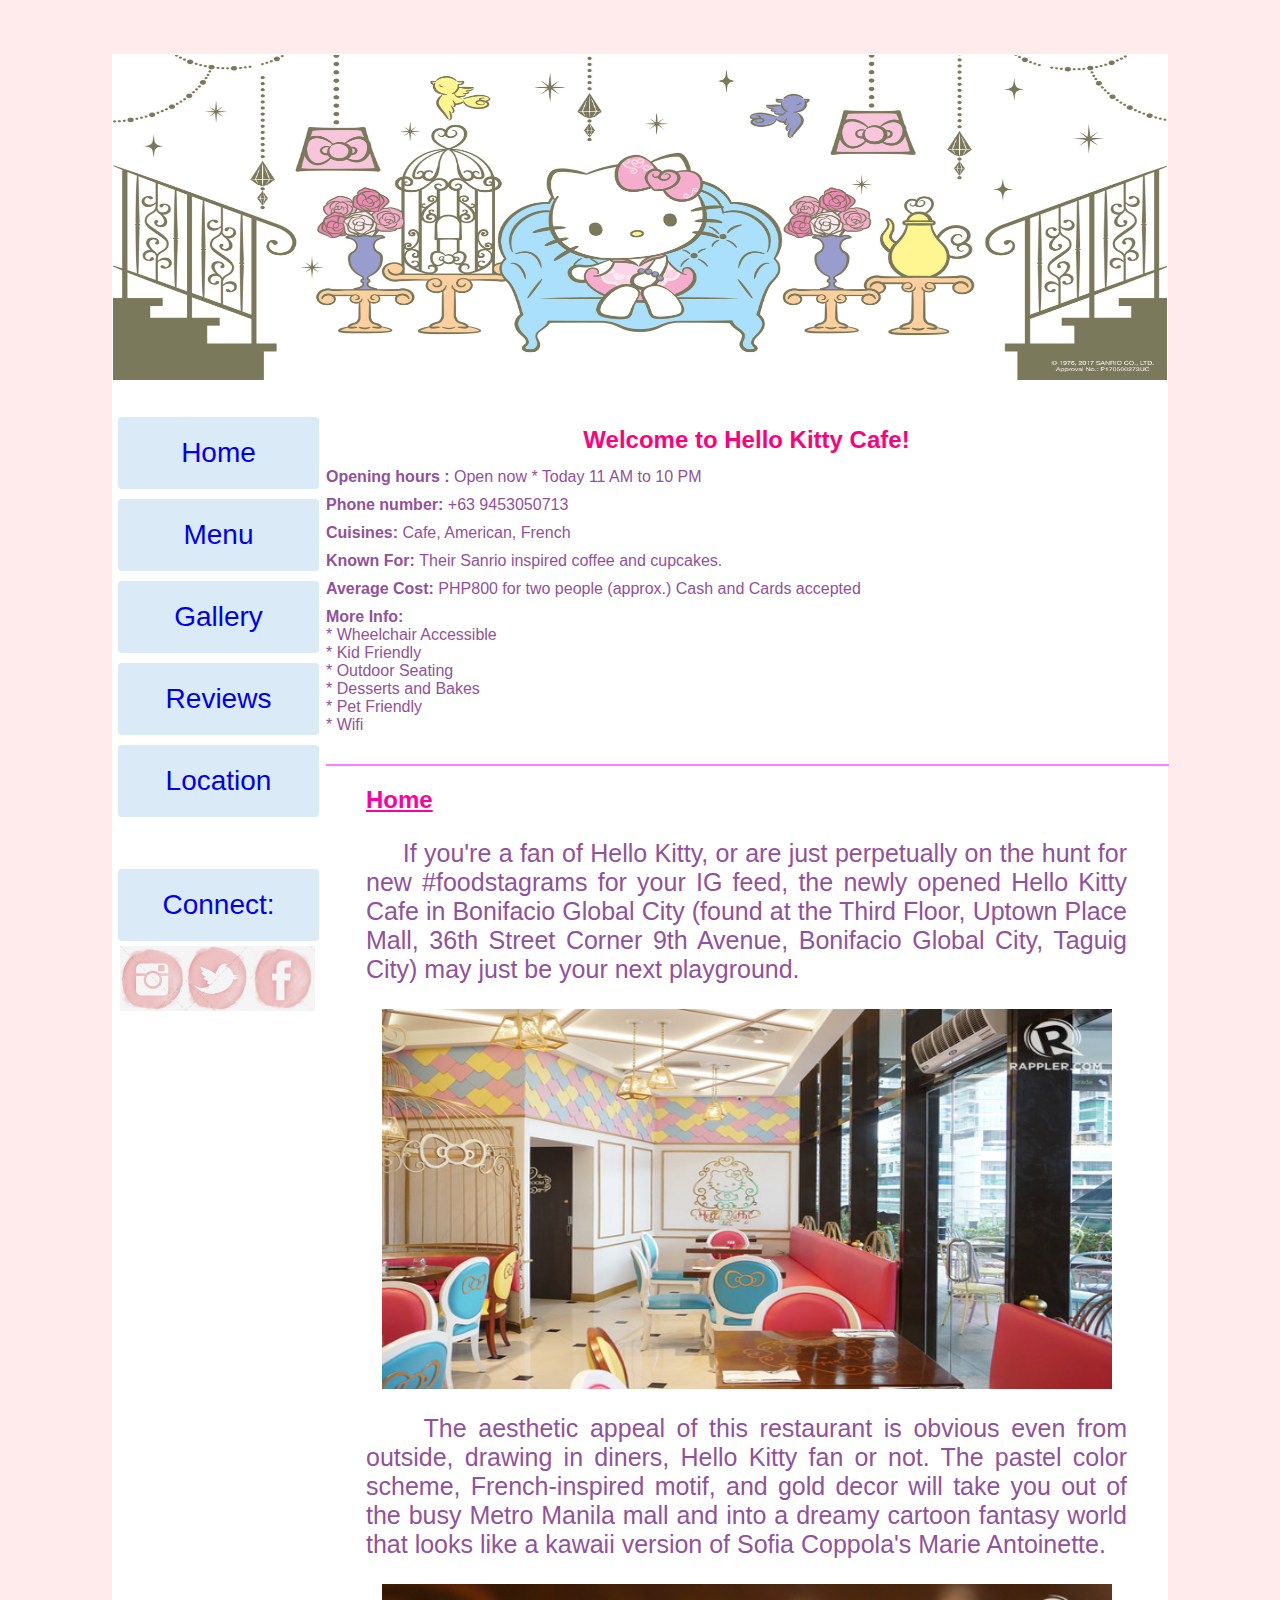
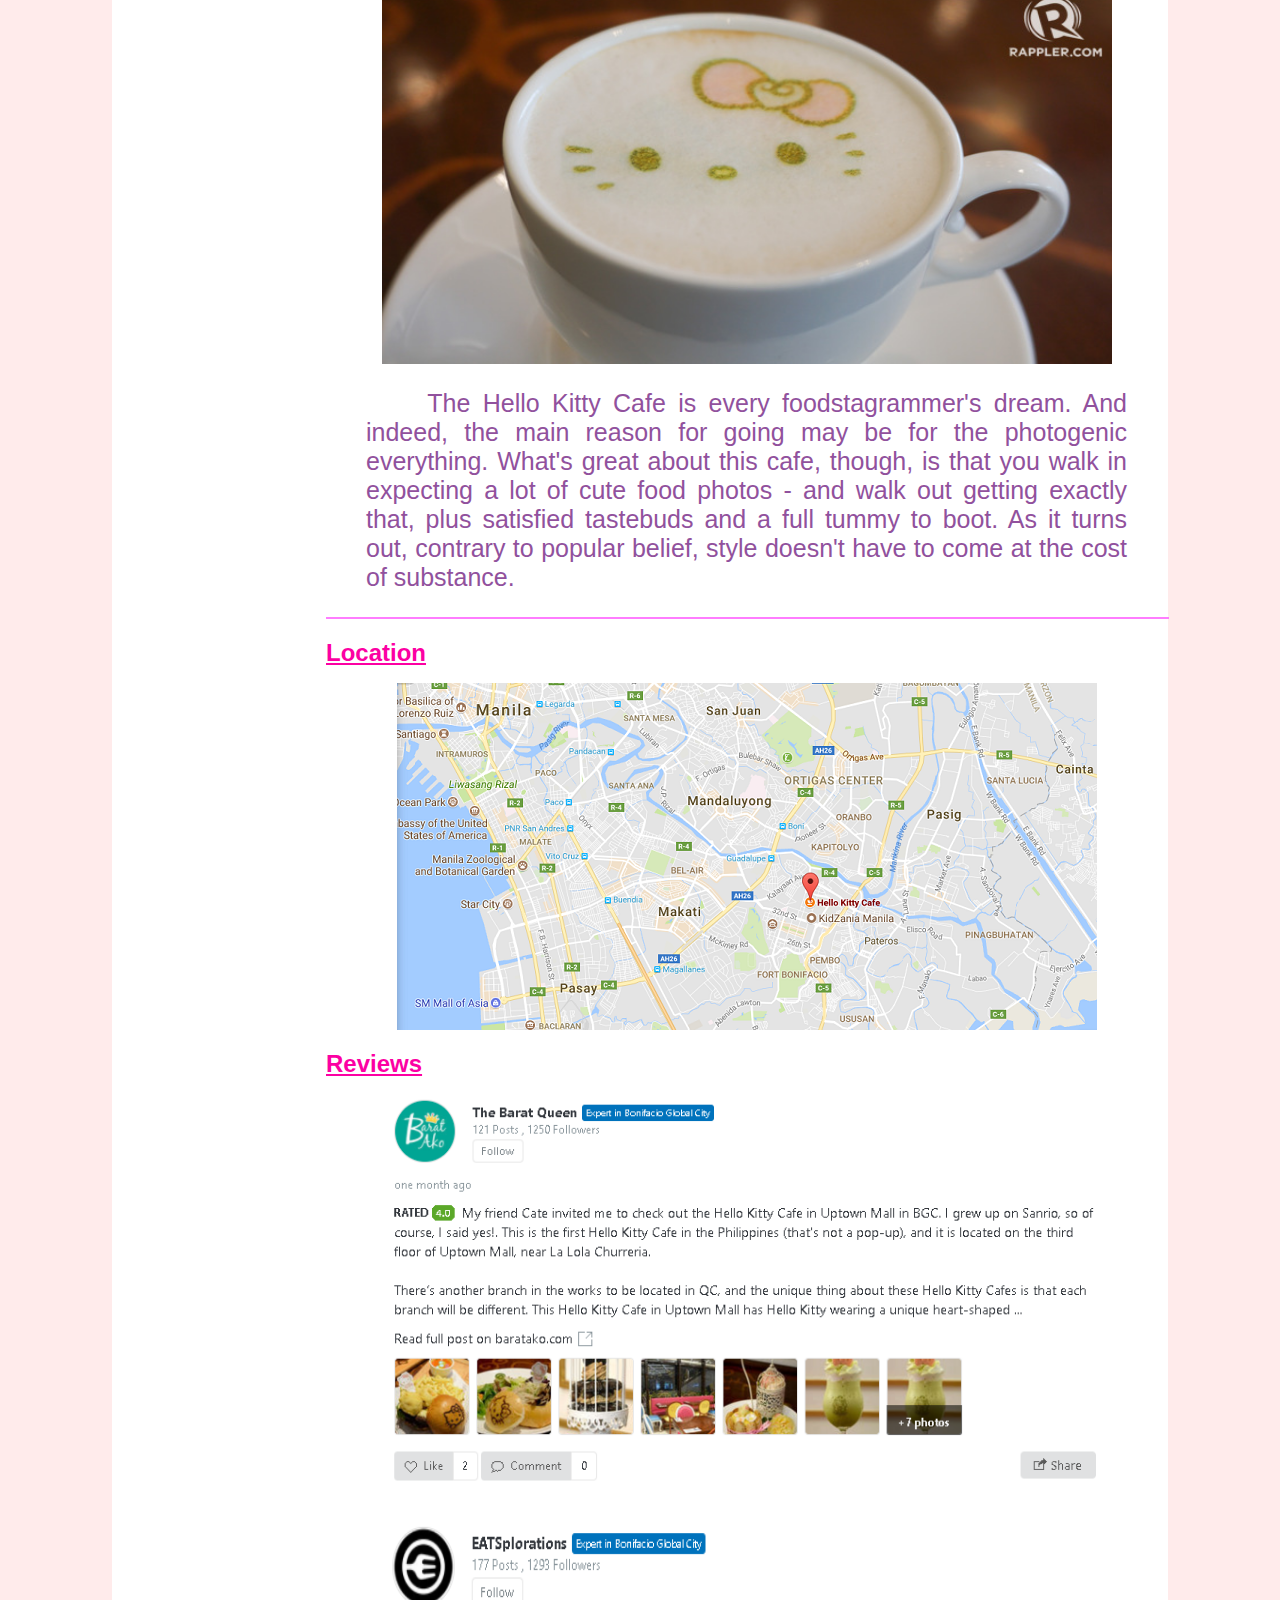
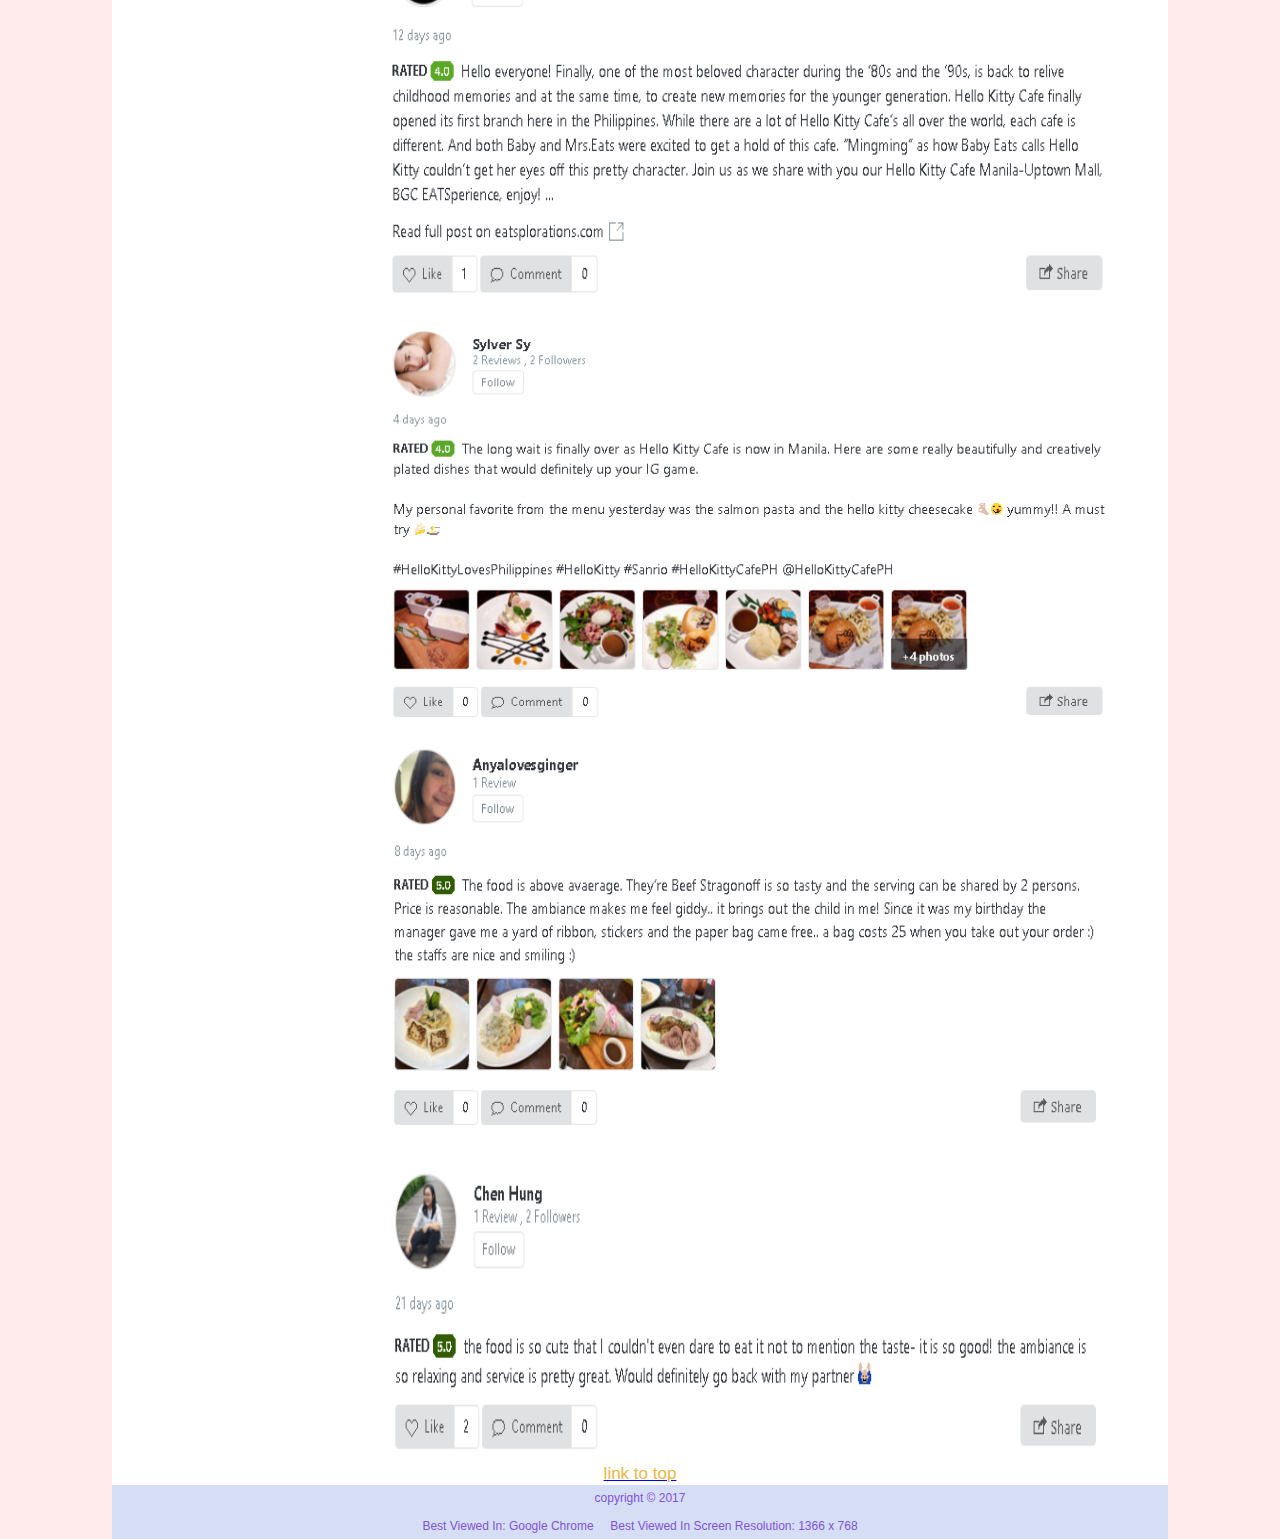
<file: Index.html>
<html>
<!-- BEST VIEWED IN CHROME WITH SCREEN RESOLUTION OF 1366 x 768 -->
<html lang="en-GB">
<head>
    <meta charset="UTF-8">
    <title> Hello Kitty Cafe! </title>
<link rel="stylesheet" type="text/css" href="myStyle.css"/>

</head>
<body bgcolor="#FFEBEB" style="margin:0px;">
<button onclick="topFunction()" id="myBtn" title="Go to top">Top</button>
    <table cellpadding="1px;" cellspacing="0" style="font:12px verdana, sans-serif; width:80%; margin:0 auto;">
        <tr>
            <td colspan="2" style="background-color:#FFFFFF;">
                <a name="top"> </a> <h1 align="center" margin="0"> <img src="ban.jpg" height="325px" width="1054px"> </h1>
   </td>
        </tr>


        <tr style="height:1500px;">
            <td style="background-color:#FFFFFF; width:20%; vertical-align:top;">
                <ul style="list-style:none; padding:0px; margin:0px;"> </br>
<button class="button"> <a href="#H"> <span> Home </span></button>
<button class="button"> <a href="menu.html"> <span> Menu </span></button>
<button class="button"> <a href="gallery.html"> <span> Gallery </span></button>
<button class="button"> <a href="#R">  <span> Reviews </span></button>
<button class="button"> <a href="#down"> <span> Location </span> </button>

		    		 
	            
			 <br/> <br/> <br/> <br/>
			 <button class="button"> <a href="#C"> <span> Connect: </span> </button>
                   	 <li style="margin-bottom:10px;"> <a name="C"> &nbsp; <a href="https://www.instagram.com/hellokittycafeph/" target="_blank" border="0"><img src="ig.jpg" height="65" width="65" border="0"></a><a href="https://twitter.com/hellokitty" target="_blank"><img src="twit.jpg" height="65" width="65" border="0"></a><a href="https://www.facebook.com/Hello-Kitty-Caf%C3%A9-Philippines-674512335922959" target="_blank"><img src="fb.jpg" height="65" width="65"></a> </li>
	            	 
                </ul>
            </td>
            <td style="background-color:#FFFFFF; width:80%; vertical-align:top;">
                <center> <h1 style="font-size:17px; margin:0px;"> <font color="#FF007B" size="5.5"> <br/> Welcome to Hello Kitty Cafe! </font> <br/> </center> </h1>
<ul style="list-style:none; padding:0px; margin:0px;"> </br>			   
<li style="margin-bottom:10px; border="0";> <font color="#91519D" face="Arial" size="3"> <strong> Opening hours : </strong> Open now * 
Today  11 AM to 10 PM </font> </li>
<li style="margin-bottom:10px; border="0";> <font color="#91519D" face="Arial" size="3"> <strong> Phone number: </strong> +63 9453050713 </font> </li>
<li style="margin-bottom:10px; border="0";> <font color="#91519D" face="Arial" size="3"> <strong> Cuisines: </strong> Cafe, American, French </font> </li>
<li style="margin-bottom:10px; border="0";> <font color="#91519D" face="Arial" size="3"> <strong> Known For: </strong> Their Sanrio inspired coffee and cupcakes. </font> </li>
<li style="margin-bottom:10px; border="0";> <font color="#91519D" face="Arial" size="3"> <strong> Average Cost: </strong>  PHP800 for two people (approx.) Cash and Cards accepted </font> </li>
<li style="margin-bottom:10px; border="0";> <font color="#91519D" face="Arial" size="3"> <strong> More Info: </strong>
<br/>
* Wheelchair Accessible
<br/>
* Kid Friendly
<br/>
* Outdoor Seating
<br/>
* Desserts and Bakes
<br/>
* Pet Friendly
<br/>
* Wifi </font> </li>
</ul>	<br/>
<hr color="#FF7DFF" width="100%"/>
<blockquote>
		<p class="hi"> <a name="H"> <h1> <u> Home </u> </h1> </p>
		<p class="k"> &nbsp;&nbsp;&nbsp;&nbsp; If you're a fan of Hello Kitty, or are just perpetually on the hunt for new #foodstagrams for your IG feed, the newly opened Hello Kitty Cafe in Bonifacio Global City (found at the Third Floor, Uptown Place Mall, 36th Street Corner 9th Avenue, Bonifacio Global City, Taguig City)
 may just be your next playground.
<br/> 
<p align="center"> <img src="HelloKittyCafe1.jpg" alt="" width="730" height="380"> </p>


<p class="k"> &nbsp;&nbsp;&nbsp;&nbsp; The aesthetic appeal of this restaurant is obvious even from outside, drawing in diners, Hello Kitty fan or not. The pastel color scheme, 
French-inspired motif, and gold decor will take you out of the busy Metro Manila mall and into a dreamy cartoon fantasy world that looks
 like a kawaii version of Sofia Coppola's Marie Antoinette.
</p>
<p align="center"> <img src="HelloKittyCafe2.jpg" alt="" width="730" height="380"> </p>
<p class="k"> &nbsp;&nbsp;&nbsp;&nbsp; The Hello Kitty Cafe is every foodstagrammer's dream. And indeed, the main reason for going may be for the photogenic everything. 
What's great about this cafe, though, is that you walk in expecting a lot of cute food photos - and walk out getting exactly that, 
plus satisfied tastebuds and a full tummy to boot. As it turns out, contrary to popular belief, style doesn't have to come at the cost of substance.</p> </blockquote>
<hr color="#FF7DFF" width="100%"/>

		<p class="hi"> <a name="down"> <h1> <u> Location </u> </h1> </p>

		<p align="center">  <img src="Up1.png" usemap="#image-map"> 
		<map name="image-map">
		<area target="" alt="" title="" href="Up2.html" coords="436,63,425,85,384,147,368,194,252,290,272,326,283,346,333,344,390,346,420,345,426,330,428,305,413,280,426,255,438,241,453,222,481,184,526,72,457,78" shape="poly">
		</map> </p>
		
		<p class="hi"> <a name="R"> <h1> <u> Reviews </u> </h1> </p>
		<p align="center"> <img src="R1.png" alt="" width="730" height="400"> </p>
		<p align="center"> <img src="R2.png" alt="" width="730" height="400"> </p>
		<p align="center"> <img src="R3.png" alt="" width="730" height="410"> </p>
		<p align="center"> <img src="R4.png" alt="" width="730" height="400"> </p>
		<p align="center"> <img src="R5.png" alt="" width="730" height="310"> </p>

            </td>
        </tr> 
	<br/> <br/> <br/>
	<tr>
            <td colspan="2" style="background-color:#FFFFFF;">
                <p align="center"> <a href="#top"> <font color="#E8B844" style="font-size:17px; margin:0px; font-family: Arial, Helvetica, sans-serif;"> link to top </font> </a> </p>
            </td>
        </tr>

     
	<tr>
            <td colspan="2" style="background-color:#D5DEF5;">
                <p style="text-align:center; margin:5px;"> <font color="#8253D7"> copyright &copy; 2017 </br> </br> Best Viewed In: Google Chrome &nbsp; &nbsp; Best Viewed In Screen Resolution: 1366 x 768 </font> </p>
            </td>
        </tr>
    </table>

<script>
// When the user scrolls down 20px from the top of the document, show the button
window.onscroll = function() {scrollFunction()};

function scrollFunction() {
    if (document.body.scrollTop > 20 || document.documentElement.scrollTop > 20) {
        document.getElementById("myBtn").style.display = "block";
    } else {
        document.getElementById("myBtn").style.display = "none";
    }
}

// When the user clicks on the button, scroll to the top of the document
function topFunction() {
    document.body.scrollTop = 0;
    document.documentElement.scrollTop = 0;
}
</script>
</body>
</html>
</file>
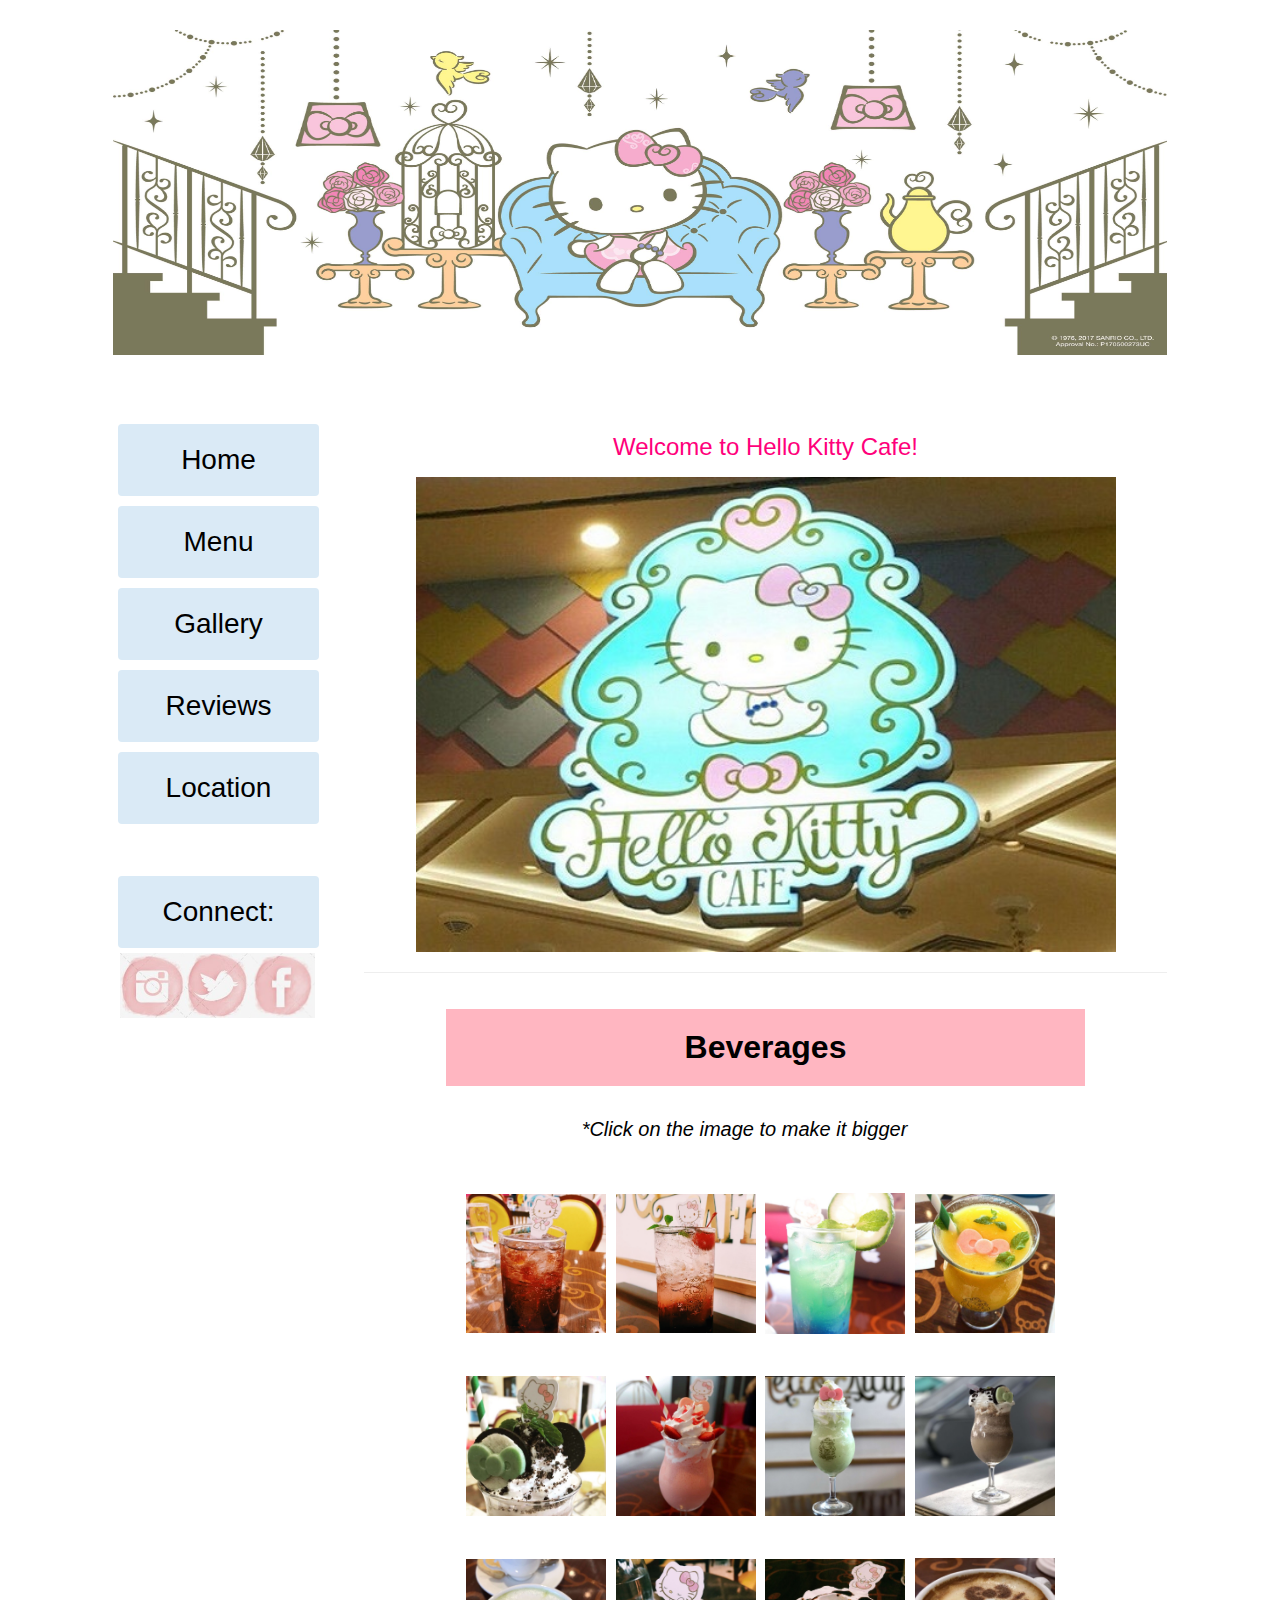
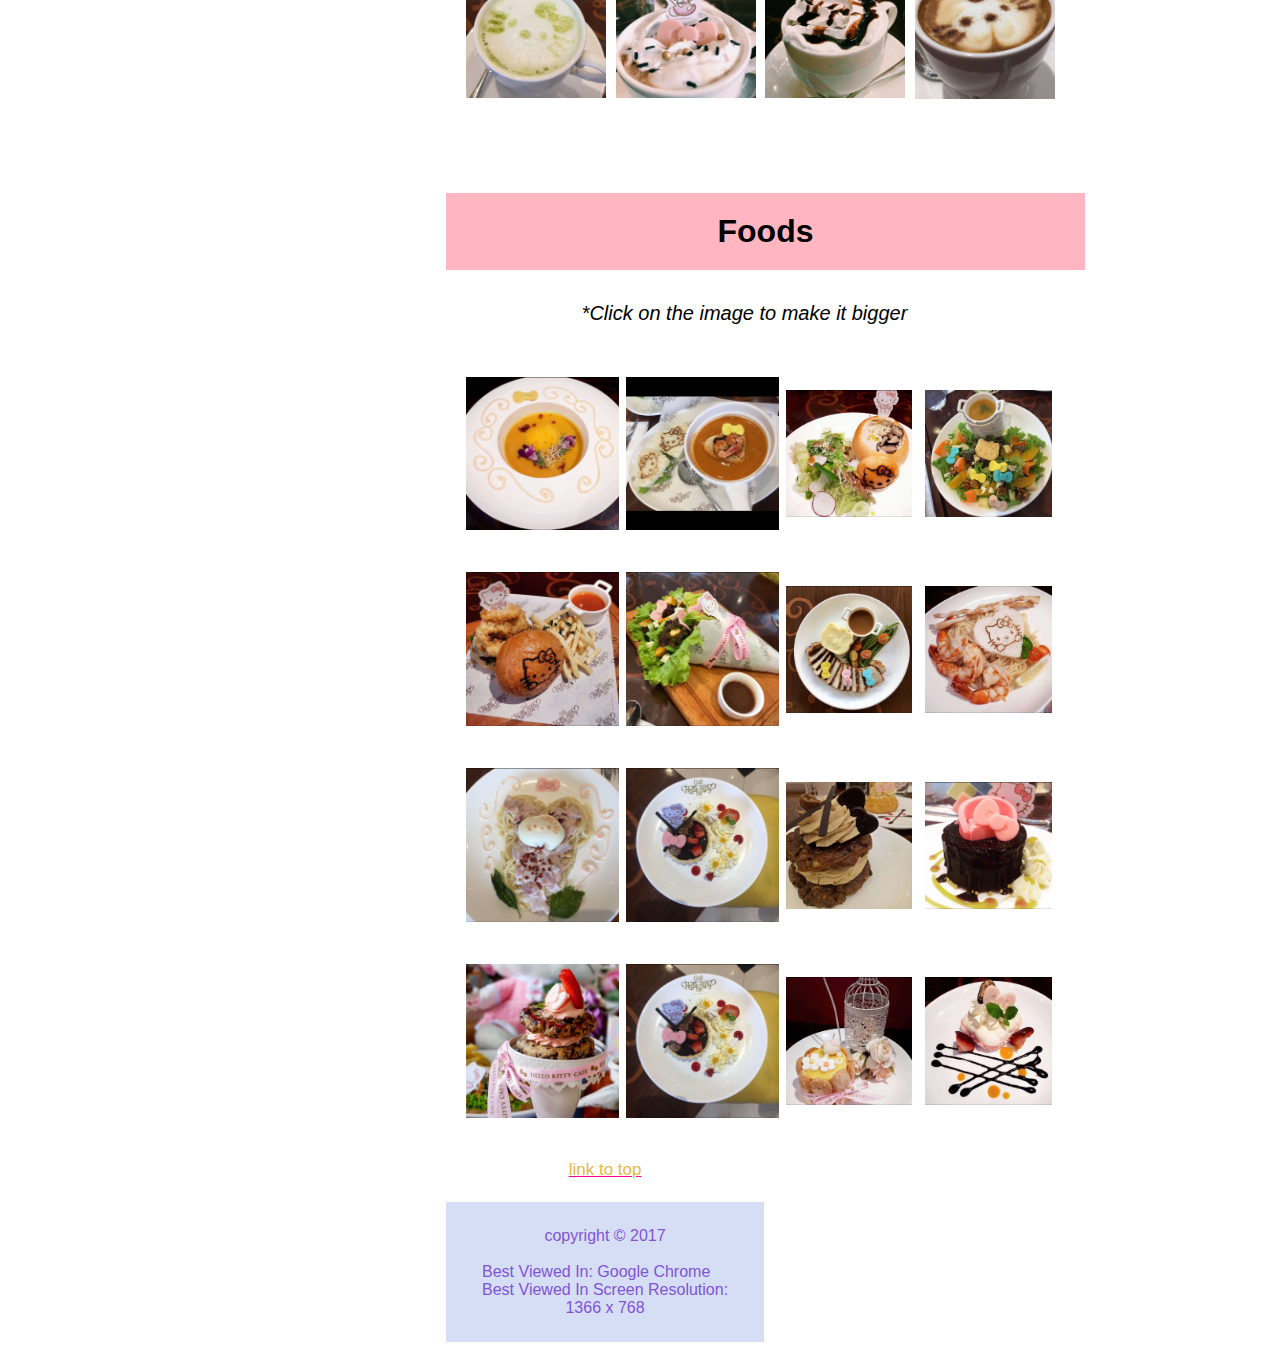
<file: gallery.html>
<html>
<!-- BEST VIEWED IN CHROME WITH SCREEN RESOLUTION OF 1366 x 768 -->
<html lang="en-GB">
<head>
    <meta charset="UTF-8">
<title> Hello Kitty Cafe! </title>
<link rel="stylesheet" type="text/css" href="myStyle.css"/>
<meta name="viewport" content="width=device-width, initial-scale=1">
<link rel="stylesheet" href="https://www.w3schools.com/w3css/4/w3.css">
<style>
.mySlides {display:none;}
</style>
<style>
div.gallery img
   {
  width: 130%;
  height: 30%;
}
th {
     font-size: 2em;
	 background-color:#ffb6c1;
	
}
body
{
     font-family: sans-serif;
	 font-size: 1em;
	 text-align: center;
	 background-color: #FFFFFF;
	 
	 
}
table
{
	 background-color: #FFFFFF;
	 width: 80%;
}
td
{
     padding: 20px;
	 
}
th

{
    padding: 20px;
}
</style>
</head>
<body bgcolor="#FFEBEB" style="margin:0px;">
<button onclick="topFunction()" id="myBtn" title="Go to top">Top</button>
    <table cellpadding="1px;" cellspacing="0" style="font:12px verdana, sans-serif; width:80%; margin:0 auto;">
        <tr>
            <td colspan="2" style="background-color:#FFFFFF;">
                <a name="top"> </a> <h1 align="center" margin="0"> <img src="ban.jpg" height="325px" width="1054px"> </h1>
   </td>
        </tr>


        <tr style="height:1500px;">
            <td style="background-color:#FFFFFF; width:20%; vertical-align:top;">
                <ul style="list-style:none; padding:0px; margin:0px;"> </br>
<button class="button"> <a href="#H"> <span> Home </span></button>
<button class="button"> <a href="menu.html"> <span> Menu </span></button>
<button class="button"> <a href="gallery.html"> <span> Gallery </span></button>
<button class="button"> <a href="#H">  <span> Reviews </span></button>
<button class="button"> <a href="#H"> <span> Location </span> </button>

		    		 
	            
			 <br/> <br/> <br/> <br/>
			 <button class="button"> <a href="#C"> <span> Connect: </span> </button>
                   	 <li style="margin-bottom:10px;"> <a name="C"> &nbsp; <a href="https://www.instagram.com/hellokittycafeph/" target="_blank" border="0"><img src="ig.jpg" height="65" width="65" border="0"></a><a href="https://twitter.com/hellokitty" target="_blank"><img src="twit.jpg" height="65" width="65" border="0"></a><a href="https://www.facebook.com/Hello-Kitty-Caf%C3%A9-Philippines-674512335922959" target="_blank"><img src="fb.jpg" height="65" width="65"></a> </li>
	            	 
                </ul>
            </td>
			<td style="background-color:#FFFFFF; width:80%; vertical-align:top;">
               <center> <h1 style="font-size:17px; margin:0px;"> <font color="#FF007B" size="5.5"> <br/> Welcome to Hello Kitty Cafe! </font> <br/> </h1>
<div class="w3-content w3-section" style="max-width:700px">
 <img class="mySlides" src="outside1.jpg" style="width:100%" "height:100%">
 <img class="mySlides" src="outside2.jpg" style="width:100%">
  <img class="mySlides" src="outside.jpg" style="width:100%" >
  <img class="mySlides" src="outside.jpg" style="width:100%" >
  <img class="mySlides" src="inside1.jpg" style="width:100%" >
  <img class="mySlides" src="inside2.jpg" style="width:100%">
  <img class="mySlides" src="inside3.jpg" style="width:100%" >
  <img class="mySlides" src="inside4.jpg" style="width:100%" >
  <img class="mySlides" src="inside5.jpg" style="width:100%">
  <img class="mySlides" src="inside6.jpg" style="width:100%" >
  <img class="mySlides" src="inside7.jpg" style="width:100%">
  <img class="mySlides" src="inside8.jpg" style="width:100%">
  </div>
<script>
var myIndex = 0;
carousel();

function carousel() {
    var i;
    var x = document.getElementsByClassName("mySlides");
    for (i = 0; i < x.length; i++) {
       x[i].style.display = "none";  
    }
    myIndex++;
    if (myIndex > x.length) {myIndex = 1}    
    x[myIndex-1].style.display = "block";  
    setTimeout(carousel, 2000); // Change image every 2 seconds
}
</script>
</center>
<hr color="pink"/>
<br/>

<table align="center">
<th colspan="5"> Beverages </th>
<tr>
<td colspan="4"> <center> <h4> <em> *Click on the image to make it bigger </h4> </em> </center> <td>
</tr>
<tr>
<td> <div class="gallery"> <a href="juice1.jpg" target="_top"> <img src="juice1.jpg"> </a> </div> </td>
<td> <div class="gallery"> <a href="juice2.jpg" target="_top"> <img src="juice2.jpg"> </a> </div> </td>
<td> <div class="gallery"> <a href="juice4.jpg" target="_top"> <img src="juice4.jpg"> </a> </div> </td>
<td> <div class="gallery"> <a href="juice5.jpg" target="_top"> <img src="juice5.jpg"> </a> </div> </td>
</tr>
<tr>
<td> <div class="gallery"> <a href="frappe1.jpg" target="_top"> <img src="frappe1.jpg"> </a></div> </td>
<td> <div class="gallery"> <a href="frappe2.jpg" target="_top"> <img src="frappe2.jpg"> </a> </div></td>
<td> <div class="gallery"> <a href="frappe3.jpg" target="_top"> <img src="frappe3.jpg"> </a></div> </td>
<td> <div class="gallery"><a href="frappe4.jpg" target="_top"> <img src="frappe4.jpg"> </a> </div></td>
</tr>
<tr>
<td>  <div class="gallery"> <a href="latte2.jpg" target="_top"> <img src="latte2.jpg"> </a> </div>  </td>
<td>  <div class="gallery"> <a href="latte3.jpg" target="_top"> <img src="latte3.jpg"> </a> </div>  </td>
<td>  <div class="gallery"> <a href="latte4.jpg" target="_top"> <img src="latte4.jpg"> </a> </div>  </td>
<td>  <div class="gallery"> <a href="latte7.jpg" target="_top"> <img src="latte7.jpg"> </a> </div>  </td>
</tr>

</table>
<br/>
<br/>
<table align="center">
<tr>
<th colspan="5"> Foods </th>
<tr>
<td colspan="4"> <center> <h4> <em> *Click on the image to make it bigger <em> </h4> </center> <td>
</tr>
<tr>
<td>  <div class="gallery"> <a href="s1.jpg" target="_top"> <img src="s1.jpg"> </a> </div>  </td>
<td>  <div class="gallery"> <a href="s2.jpg" target="_top"> <img src="s2.jpg"> </a> </div>  </td>
<td>  <div class="gallery"> <a href="s3.jpg" target="_top"> <img src="s3.jpg"> </a> </div>  </td>
<td>  <div class="gallery"> <a href="v1.jpg" target="_top"> <img src="v1.jpg"> </a> </div>  </td>
</tr>
<tr>
<td>  <div class="gallery"> <a href="m1.jpg" target="_top"> <img src="m1.jpg"> </a> </div>  </td>
<td>  <div class="gallery"> <a href="m2.jpg" target="_top"> <img src="m2.jpg"> </a> </div>  </td>
<td>  <div class="gallery"> <a href="m3.jpg" target="_top"> <img src="m3.jpg"> </a> </div>   </td>
<td>  <div class="gallery"> <a href="m4.jpg" target="_top"> <img src="m4.jpg"> </a> </div>  </td>
</tr>
<tr>
<td>  <div class="gallery"> <a href="m5.jpg" target="_top"> <img src="m5.jpg"> </a> </div>  </td>
<td>  <div class="gallery"> <a href="m6.jpg" target="_top"> <img src="d4.jpg"> </a> </div>  </td>
<td>  <div class="gallery"> <a href="d1.jpg" target="_top"> <img src="d1.jpg"> </a> </div>  </td>
<td>  <div class="gallery"> <a href="d2.jpg" target="_top"> <img src="d2.jpg"> </a> </div>  </td>
</tr>
<tr>
<td>  <div class="gallery"> <a href="d3.jpg" target="_top"> <img src="d3.jpg"> </a> </div> </td>
<td>  <div class="gallery"> <a href="d4.jpg" target="_top"> <img src="d4.jpg"> </a> </div>  </td>
<td>  <div class="gallery"> <a href="d5.jpg" target="_top"> <img src="d5.jpg"> </a> </div> </td>
<td>  <div class="gallery"> <a href="d6.jpg" target="_top"> <img src="d6.jpg"> </a> </div> </td>
</tr>

</font>
</td>
        </tr> 
	<br/> <br/> <br/>
	<tr>
            <td colspan="2" style="background-color:#FFFFFF;">
                <p align="center"> <a href="#top"> <font color="#E8B844" style="font-size:17px; margin:0px; font-family: Arial, Helvetica, sans-serif;"> link to top </font> </a> </p>
            </td>
        </tr>

     
	<tr>
            <td colspan="2" style="background-color:#D5DEF5;">
                <p style="text-align:center; margin:5px;"> <font color="#8253D7"> copyright &copy; 2017 </br> </br> Best Viewed In: Google Chrome &nbsp; &nbsp; Best Viewed In Screen Resolution: 1366 x 768 </font> </p>
            </td>
        </tr>
    </table>
</table>
<script>
// When the user scrolls down 20px from the top of the document, show the button
window.onscroll = function() {scrollFunction()};

function scrollFunction() {
    if (document.body.scrollTop > 20 || document.documentElement.scrollTop > 20) {
        document.getElementById("myBtn").style.display = "block";
    } else {
        document.getElementById("myBtn").style.display = "none";
    }
}

// When the user clicks on the button, scroll to the top of the document
function topFunction() {
    document.body.scrollTop = 0;
    document.documentElement.scrollTop = 0;
}
</script>
   
</body>
</html>
</file>
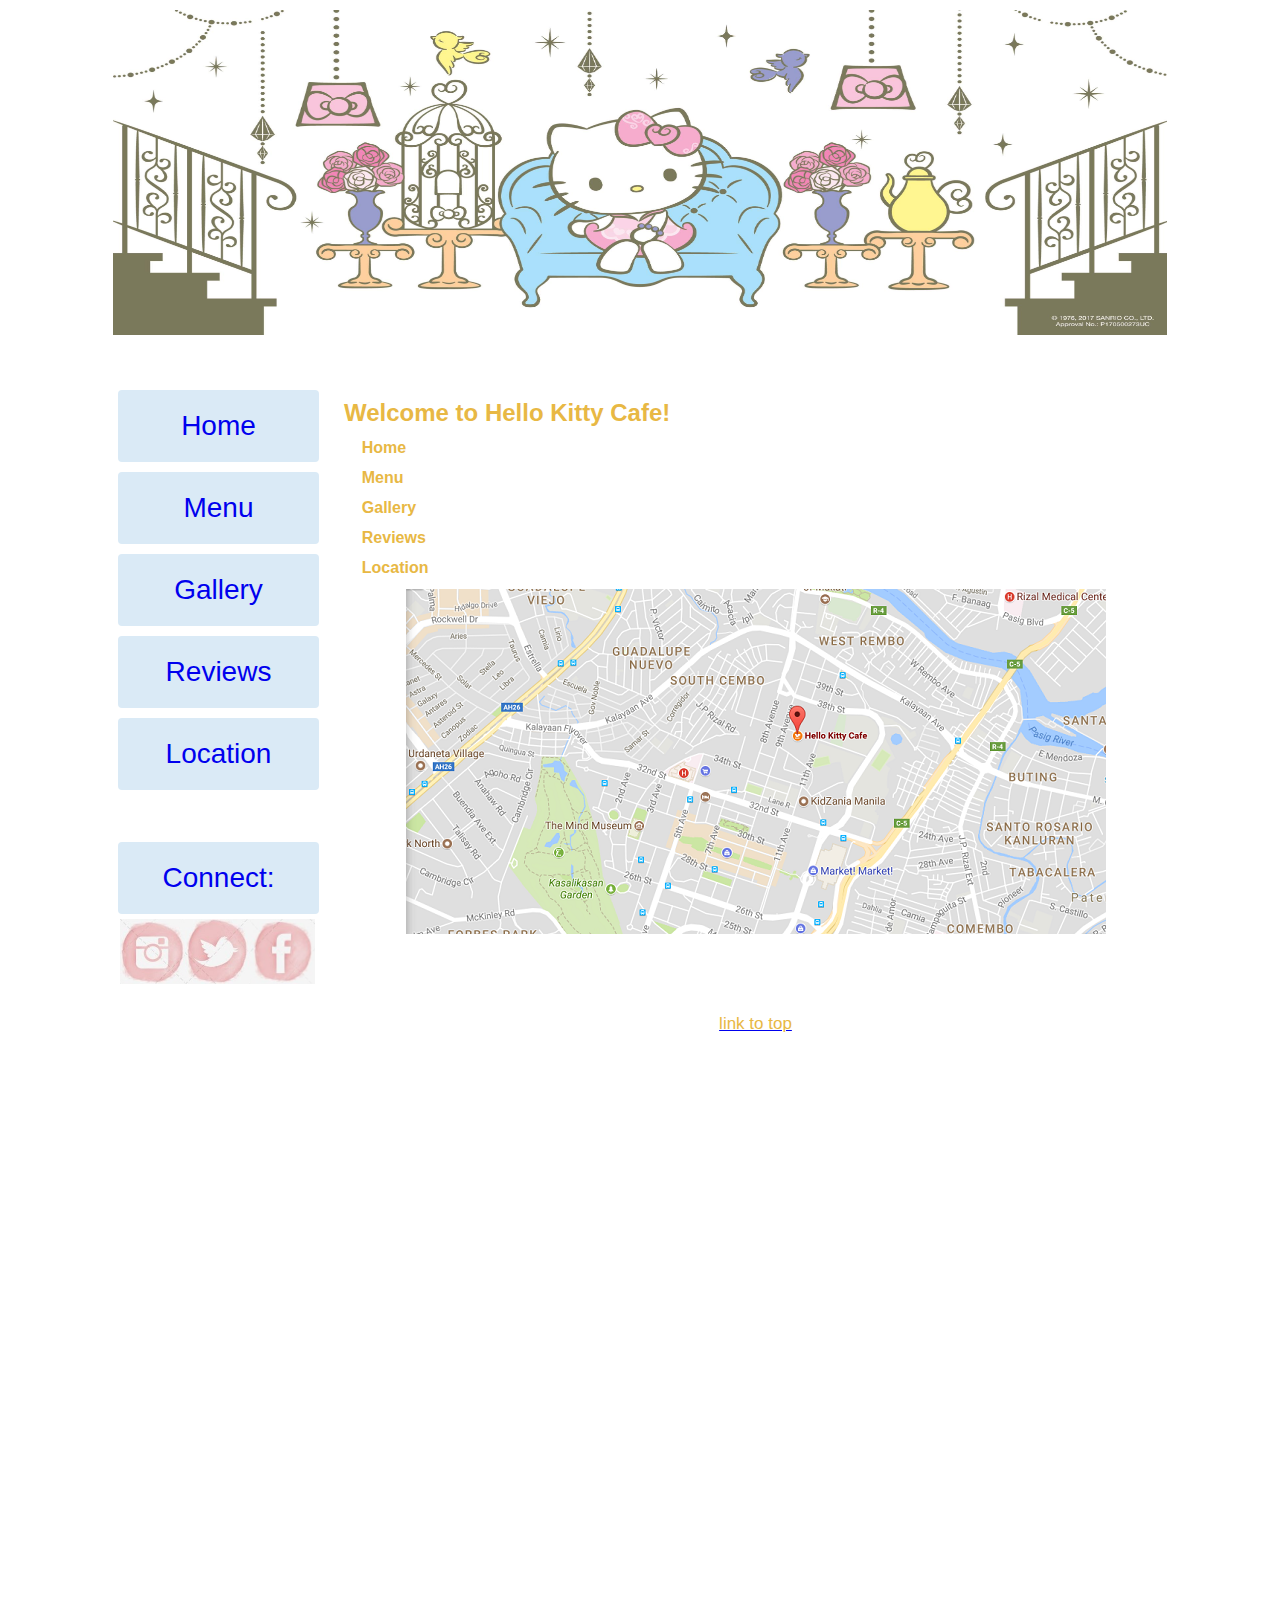
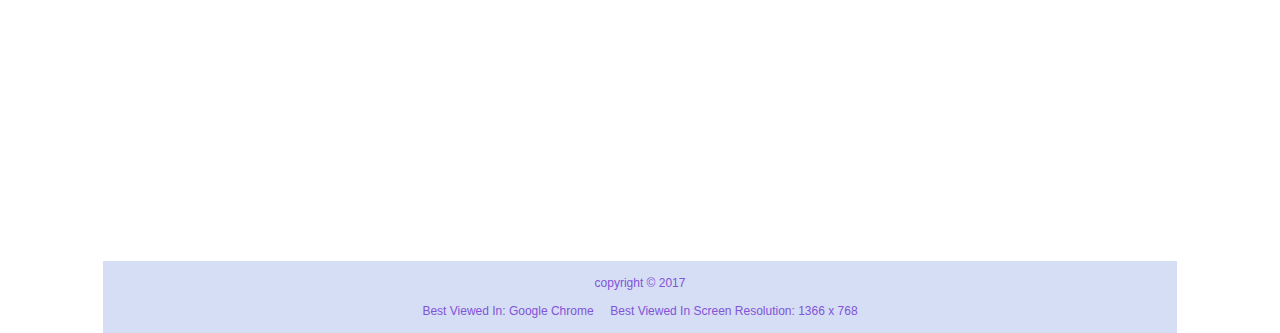
<file: Up2.html>
<html>
<!-- BEST VIEWED IN CHROME WITH SCREEN RESOLUTION OF 1366 x 768 -->
<html lang="en-GB">
<head>
    <meta charset="UTF-8">
    <title> Hello Kitty Cafe! </title>
<link rel="stylesheet" type="text/css" href="myStyle.css"/>

</head>
<body style="margin:0px;">
    <table cellpadding="10px;" cellspacing="0" style="font:12px verdana, sans-serif; width:80%; margin:0 auto;">
        <tr>
            <td colspan="2" style="background-color:#FFFFFF;">
                <a name="top"> </a> <h1 align="center" margin="0"> <img src="ban.jpg" height="325px" width="1054px"> </h1>

   </td>
        </tr>


        <tr style="height:1500px;">
            <td style="background-color:#FFFFFF; width:20%; vertical-align:top;">
                <ul style="list-style:none; padding:0px; margin:0px;"> </br>
<button class="button"> <a href="#H"> <span> Home </span></button>
<button class="button"> <a href="#M"> <span> Menu </span></button>
<button class="button"> <a href="#G"> <span> Gallery </span></button>
<button class="button"> <a href="#R">  <span> Reviews </span></button>
<button class="button"> <a href="#down"> <span> Location </span> </button>
		    		 
	            
			 <br/> <br/> <br/> <br/>
			 <button class="button"> <a href="#C"> <span> Connect: </span> </button>
                   	 <li style="margin-bottom:10px;"> <a name="C"> &nbsp; <a href="https://www.instagram.com/hellokittycafeph/" target="_blank" border="0"><img src="ig.jpg" height="65" width="65" border="0"></a><a href="https://twitter.com/hellokitty" target="_blank"><img src="twit.jpg" height="65" width="65" border="0"></a><a href="https://www.facebook.com/Hello-Kitty-Caf%C3%A9-Philippines-674512335922959" target="_blank"><img src="fb.jpg" height="65" width="65"></a> </li>
	            	 
                </ul>
            </td>
            <td style="background-color:#FFFFFF; width:80%; vertical-align:top;">
                <h1 style="font-size:17px; margin:0px;"> <font color="#E8B844" size="5.5"> <br/> Welcome to Hello Kitty Cafe! </font> <br/> </h1>
               
			   
		

		<p> <a name="H"> <font size="3" font color="#E8B844"> <strong> &nbsp; &nbsp; Home </strong> </font> </p>

		<p> <a name="M"> <font size="3" font color="#E8B844"> <strong> &nbsp; &nbsp; Menu </strong> </font> </p>
		
		<p> <a name="G"> <font size="3" font color="#E8B844"> <strong> &nbsp; &nbsp; Gallery </strong> </font> </p>

		<p> <a name="R"> <font size="3" font color="#E8B844"> <strong> &nbsp; &nbsp; Reviews </strong> </font> </p>


		<p> <a name="down"> <font size="3" font color="#E8B844"> <strong> &nbsp; &nbsp; Location </strong> </font> </p>


		<p align="center">  <img src="Up2.png" usemap="#image-map"> 
		<map name="image-map">
		<area target="" alt="" title="" href="Up3.html" coords="373,106,365,127,358,150,350,179,342,188,341,199,340,207,394,228,422,237,434,228,441,214,441,196,463,169,474,151,473,134,458,125,436,129" shape="poly">
		</map> </strong> </font> </p>
		


		<br/> <br/> <br/> <br/>
		<p align="center"> <a href="#top"> <font color="#E8B844" style="font-size:17px; margin:0px; font-family: Arial, Helvetica, sans-serif;"> link to top </font> </a> </p>
            </td>
        </tr>      
	<tr>
            <td colspan="2" style="background-color:#D5DEF5;">
                <p style="text-align:center; margin:5px;"> <font color="#8253D7"> copyright &copy; 2017 </br> </br> Best Viewed In: Google Chrome &nbsp; &nbsp; Best Viewed In Screen Resolution: 1366 x 768 </font> </p>
            </td>
        </tr>
    </table>
</body>
</html>
</file>
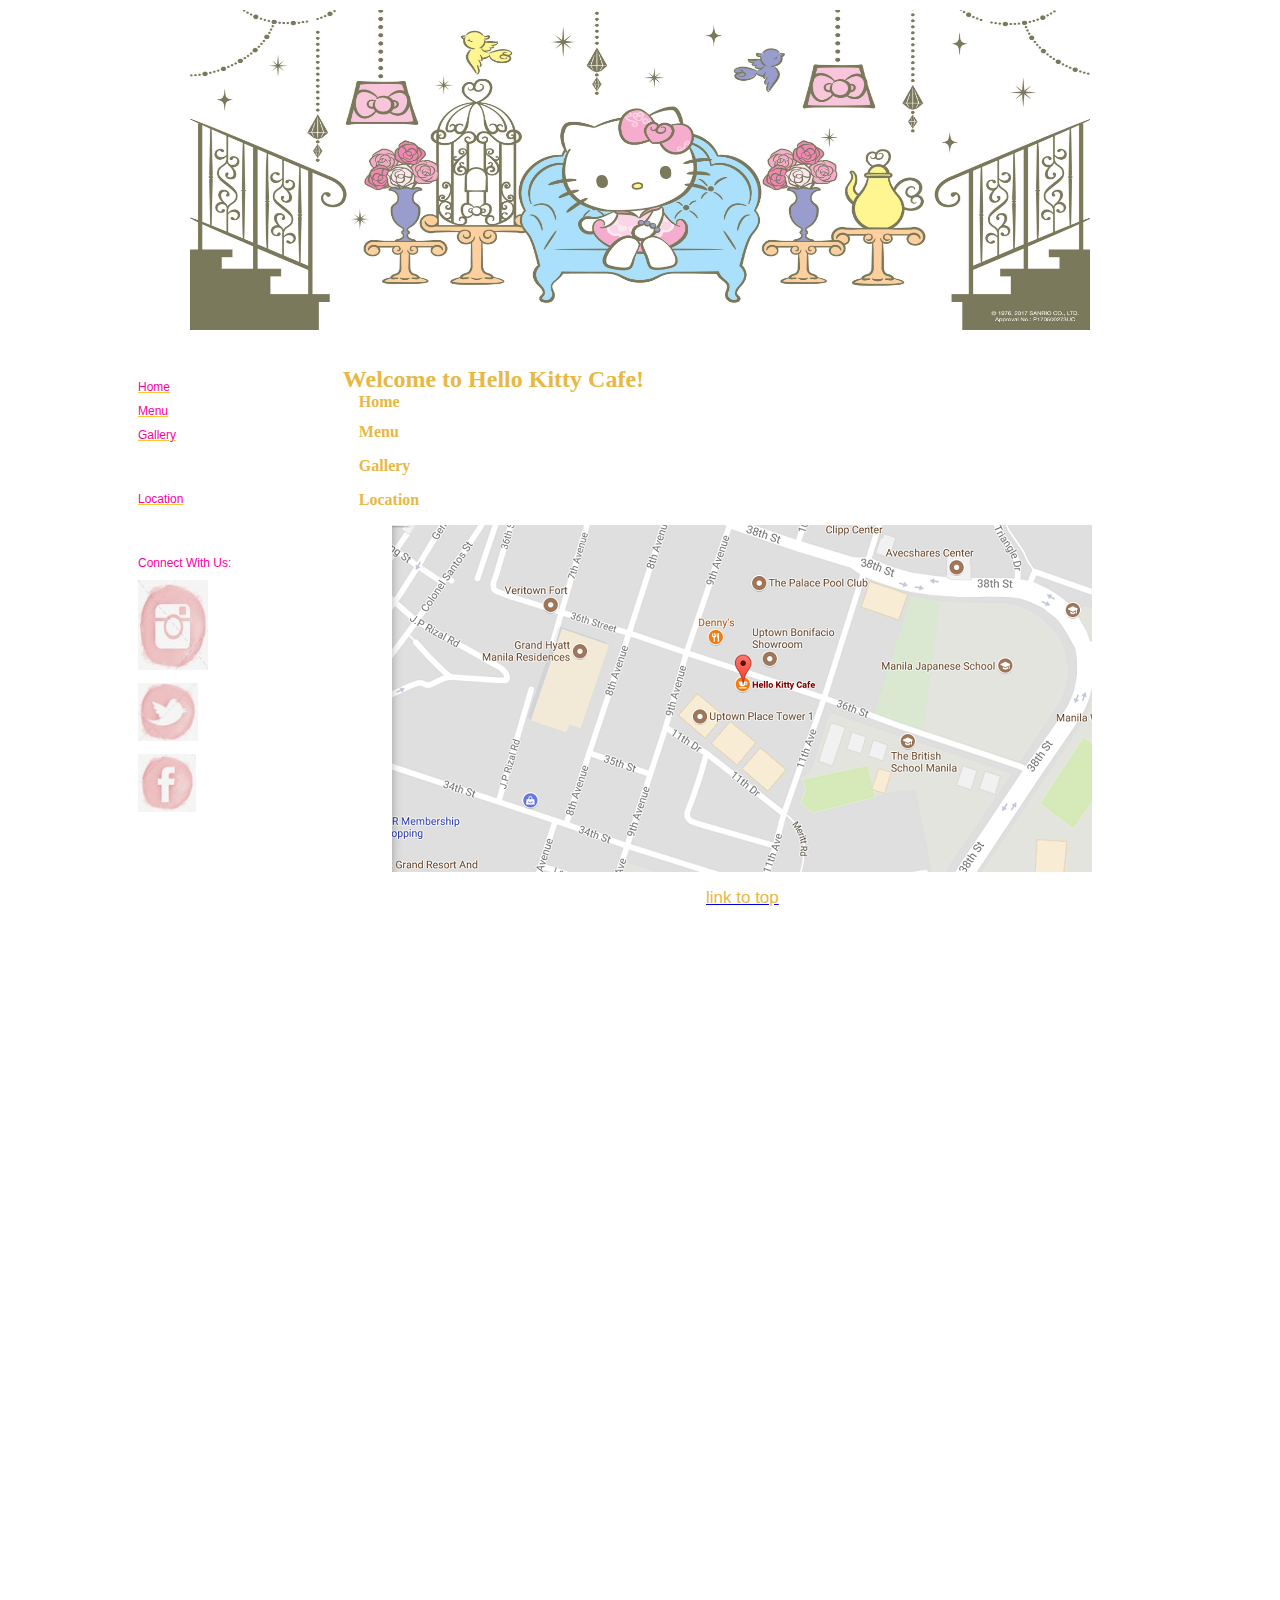
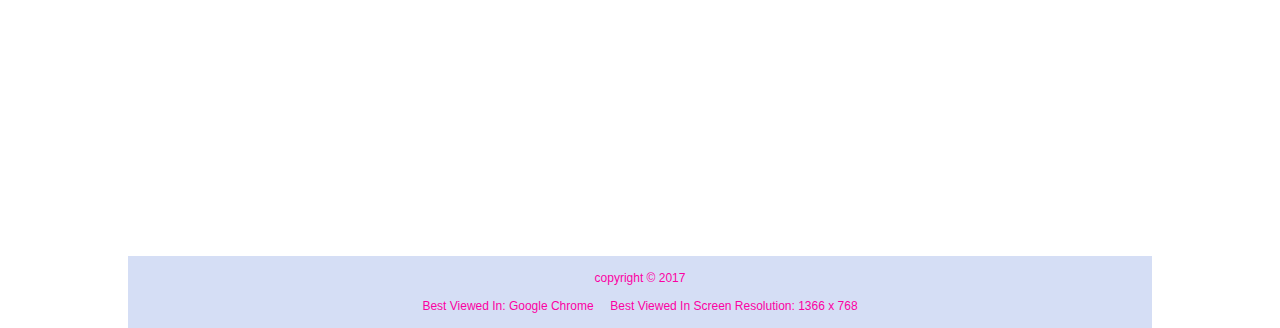
<file: Up3.html>
<html>
<!-- BEST VIEWED IN CHROME WITH SCREEN RESOLUTION OF 1366 x 768 -->
<html lang="en-GB">
<head>
    <meta charset="UTF-8">
    <title> Hello Kitty Cafe! </title>
<link rel="stylesheet" type="text/css" href="myStyle.css"/>
</style>
</head>
<body style="margin:0px;">
    <table cellpadding="10px;" cellspacing="0" style="font:12px verdana, sans-serif; width:80%; margin:0 auto;">
        <tr>
            <td colspan="2" style="background-color:#FFFFFF;">
                <a name="top"> </a> <h1 align="center" margin="0"> <img src="ban.jpg" height="320px" width="900px"> </h1>

   </td>
        </tr>


        <tr style="height:1500px;">
            <td style="background-color:#FFFFFF; width:20%; vertical-align:top;">
                <ul style="list-style:none; padding:0px; margin:0px;"> </br>
		    <li style="margin-bottom:10px;"> <a href="Camera Roll.html" style="color:#F2CB2D;"> <font color="#FC00A3"> Home </font> </a> </li>
		    <li style="margin-bottom:10px;"> <a href="grow.html" style="color:#F2CB2D;"> <font color="#FC00A3"> Menu </font> </a> </li>
		    <li style="margin-bottom:50px;"> <a href="#down" style="color:#F2CB2D;"> <font color="#FC00A3"> Gallery </font> </a> </li>
		    <li style="margin-bottom:50px;"> <a href="#down" style="color:#F2CB2D;"> <font color="#FC00A3"> Location </font> </a> </li>
		    		 
	            
			 
			 <li style="margin-bottom:10px;"> <font color="#FC00A3"> Connect With Us: </font> </li>
                   	 <li style="margin-bottom:10px;"> <a href="https://www.instagram.com/hellokittycafeph/" target="_blank"> <img src="ig.jpg" height="90" width="70"> </a> </li>
			 <li style="margin-bottom:10px;"> <a href="https://twitter.com/pahtuhwishya" target="_blank"> <img src="twit.jpg" height="58" width="60"> </a> </li>				
		    	 <li style="margin-bottom:10px;"> <a href="https://www.facebook.com/Hello-Kitty-Caf%C3%A9-Philippines-674512335922959" target="_blank"> <img src="fb.jpg" height="58" width="58"> </a> </li>
	            	 
                </ul>
            </td>
            <td style="background-color:#FFFFFFF; width:80%; vertical-align:top;">
                <h2 style="font-size:17px; margin:0px;"> <font color="#E8B844" size="5.5" face="Miriam Fixed"> Welcome to Hello Kitty Cafe! </font> <br/> </h2>
               
			   
		

		<font size="3" font color="#E8B844" face="Miriam Fixed"> <strong> &nbsp; &nbsp; Home </strong> </font> <p align="justify"> <font size="3"> 
		</p>

		<font size="3" font color="#E8B844" face="Miriam Fixed"> <strong> &nbsp; &nbsp; Menu </strong> </font> <p align="justify"> <font size="3">
		</p>
		
		<font size="3" font color="#E8B844" face="Miriam Fixed"> <strong> &nbsp; &nbsp; Gallery </strong> </font> <p align="justify"> <font size="3"> 
		</p>

		<font size="3" font color="#E8B844" face="Miriam Fixed"> <strong> &nbsp; &nbsp; Location 


		<p align="center">  <img src="Up3.png" usemap="#image-map"> 
		<map name="image-map">
		<area target="" alt="" title="" href="Up4.html" coords="297,132,278,198,392,283,426,175" shape="poly">
		</map> </strong> </font> </p>
		


		
		<p align="center"> <a href="#top"> <font color="#E8B844" style="font-size:17px; margin:0px;"> link to top </font> </a> </p>
            </td>
        </tr>      
	<tr>
            <td colspan="2" style="background-color:#D5DEF5;">
                <p style="text-align:center; margin:5px;"> copyright &copy; 2017 </br> </br> Best Viewed In: Google Chrome &nbsp; &nbsp; Best Viewed In Screen Resolution: 1366 x 768 </p>
            </td>
        </tr>
    </table>
</body>
</html>
</file>
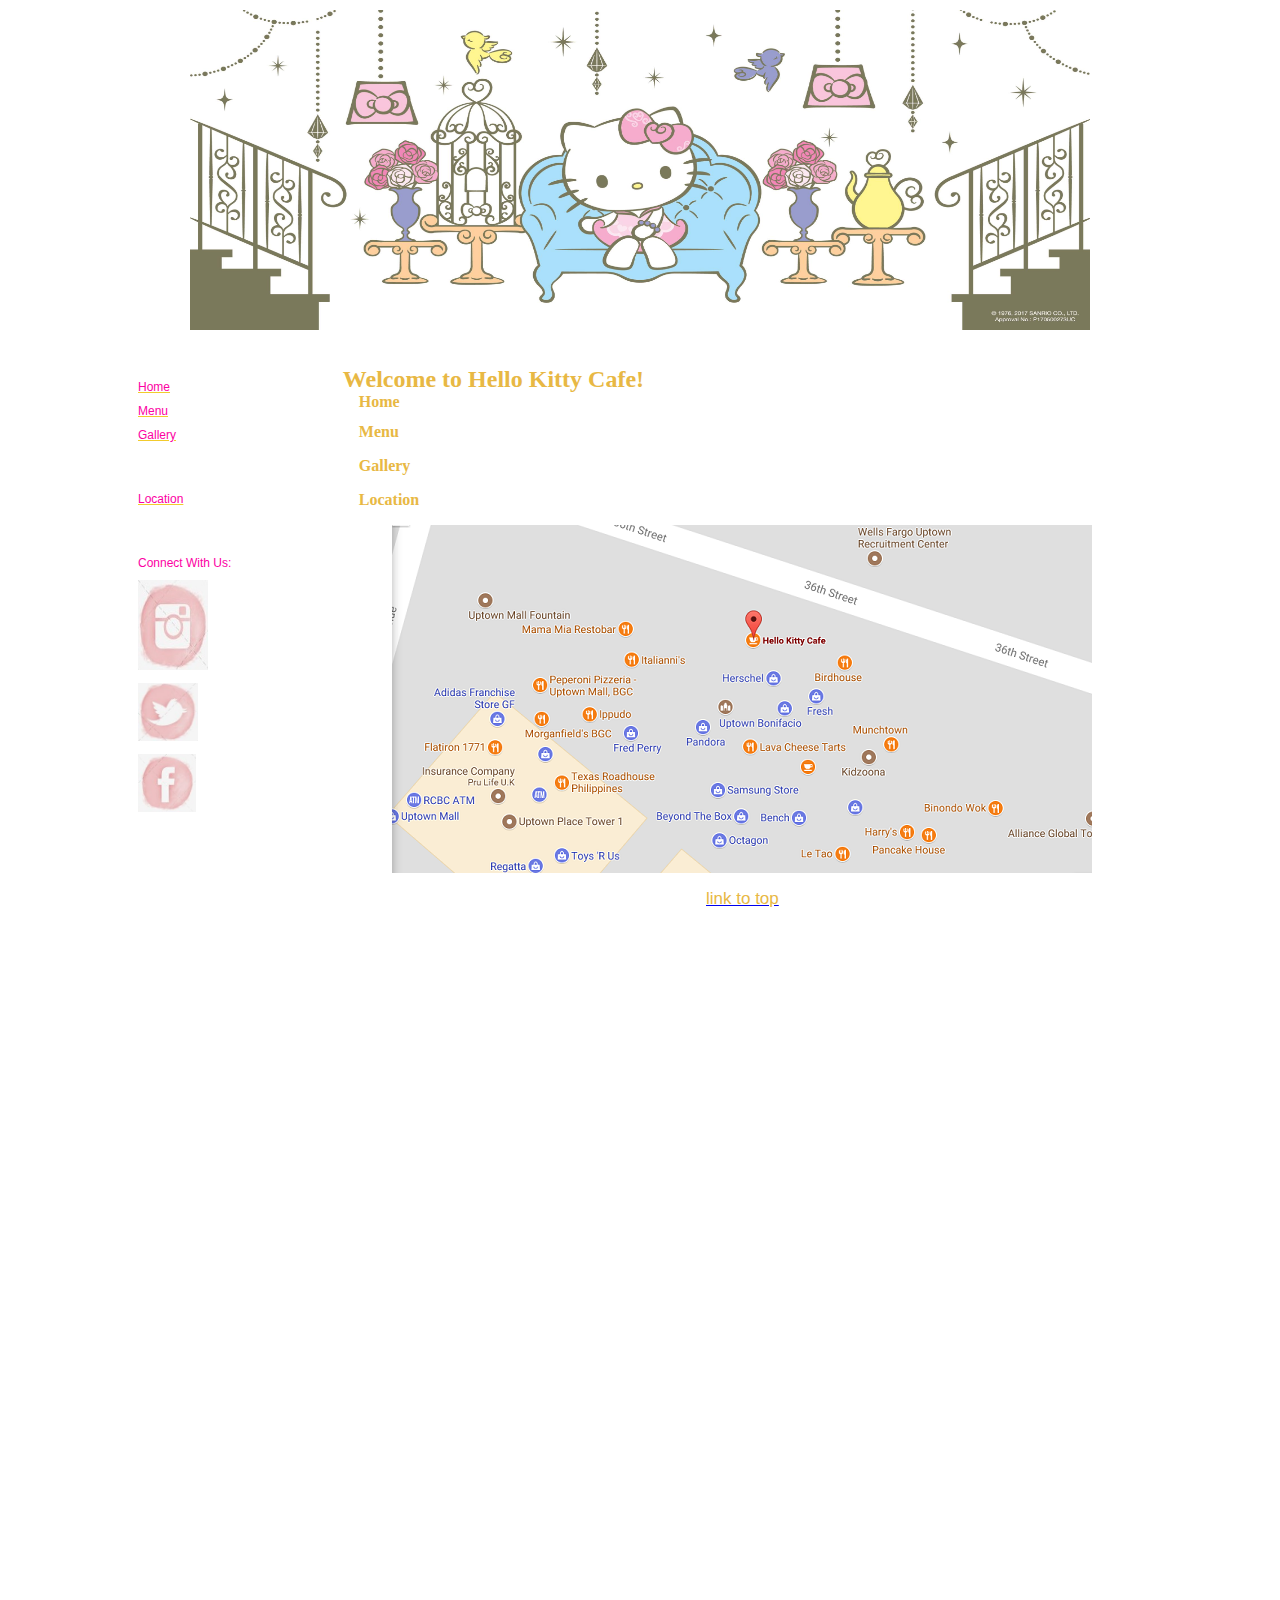
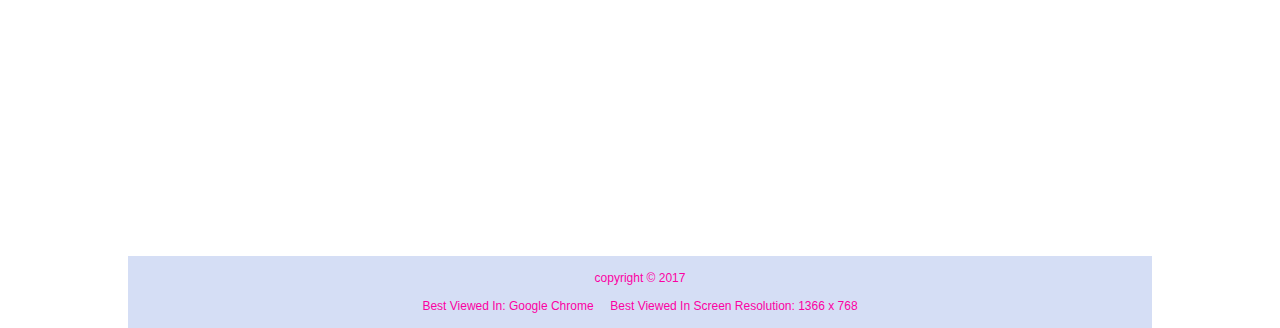
<file: Up4.html>
<html>
<!-- BEST VIEWED IN CHROME WITH SCREEN RESOLUTION OF 1366 x 768 -->
<html lang="en-GB">
<head>
    <meta charset="UTF-8">
    <title> Hello Kitty Cafe! </title>
<link rel="stylesheet" type="text/css" href="myStyle.css"/>
</style>
</head>
<body style="margin:0px;">
    <table cellpadding="10px;" cellspacing="0" style="font:12px verdana, sans-serif; width:80%; margin:0 auto;">
        <tr>
            <td colspan="2" style="background-color:#FFFFFF;">
                <a name="top"> </a> <h1 align="center" margin="0"> <img src="ban.jpg" height="320px" width="900px"> </h1>

   </td>
        </tr>


        <tr style="height:1500px;">
            <td style="background-color:#FFFFFF; width:20%; vertical-align:top;">
                <ul style="list-style:none; padding:0px; margin:0px;"> </br>
		    <li style="margin-bottom:10px;"> <a href="Camera Roll.html" style="color:#F2CB2D;"> <font color="#FC00A3"> Home </font> </a> </li>
		    <li style="margin-bottom:10px;"> <a href="grow.html" style="color:#F2CB2D;"> <font color="#FC00A3"> Menu </font> </a> </li>
		    <li style="margin-bottom:50px;"> <a href="#down" style="color:#F2CB2D;"> <font color="#FC00A3"> Gallery </font> </a> </li>
		    <li style="margin-bottom:50px;"> <a href="#down" style="color:#F2CB2D;"> <font color="#FC00A3"> Location </font> </a> </li>
		    		 
	            
			 
			 <li style="margin-bottom:10px;"> <font color="#FC00A3"> Connect With Us: </font> </li>
                   	 <li style="margin-bottom:10px;"> <a href="https://www.instagram.com/hellokittycafeph/" target="_blank"> <img src="ig.jpg" height="90" width="70"> </a> </li>
			 <li style="margin-bottom:10px;"> <a href="https://twitter.com/pahtuhwishya" target="_blank"> <img src="twit.jpg" height="58" width="60"> </a> </li>				
		    	 <li style="margin-bottom:10px;"> <a href="https://www.facebook.com/Hello-Kitty-Caf%C3%A9-Philippines-674512335922959" target="_blank"> <img src="fb.jpg" height="58" width="58"> </a> </li>
	            	 
                </ul>
            </td>
            <td style="background-color:#FFFFFFF; width:80%; vertical-align:top;">
                <h2 style="font-size:17px; margin:0px;"> <font color="#E8B844" size="5.5" face="Miriam Fixed"> Welcome to Hello Kitty Cafe! </font> <br/> </h2>
               
			   
		

		<font size="3" font color="#E8B844" face="Miriam Fixed"> <strong> &nbsp; &nbsp; Home </strong> </font> <p align="justify"> <font size="3"> 
		</p>

		<font size="3" font color="#E8B844" face="Miriam Fixed"> <strong> &nbsp; &nbsp; Menu </strong> </font> <p align="justify"> <font size="3">
		</p>
		
		<font size="3" font color="#E8B844" face="Miriam Fixed"> <strong> &nbsp; &nbsp; Gallery </strong> </font> <p align="justify"> <font size="3"> 
		</p>

		<font size="3" font color="#E8B844" face="Miriam Fixed"> <strong> &nbsp; &nbsp; Location 


		<p align="center">  <img src="Up4.png" usemap="#image-map"> 
		<map name="image-map">
		<area target="" alt="" title="" href="Up5.html" coords="389,73,69" shape="circle">
		</map> </strong> </font> </p>
		


		
		<p align="center"> <a href="#top"> <font color="#E8B844" style="font-size:17px; margin:0px;"> link to top </font> </a> </p>
            </td>
        </tr>      
	<tr>
            <td colspan="2" style="background-color:#D5DEF5;">
                <p style="text-align:center; margin:5px;"> copyright &copy; 2017 </br> </br> Best Viewed In: Google Chrome &nbsp; &nbsp; Best Viewed In Screen Resolution: 1366 x 768 </p>
            </td>
        </tr>
    </table>
</body>
</html>
</file>
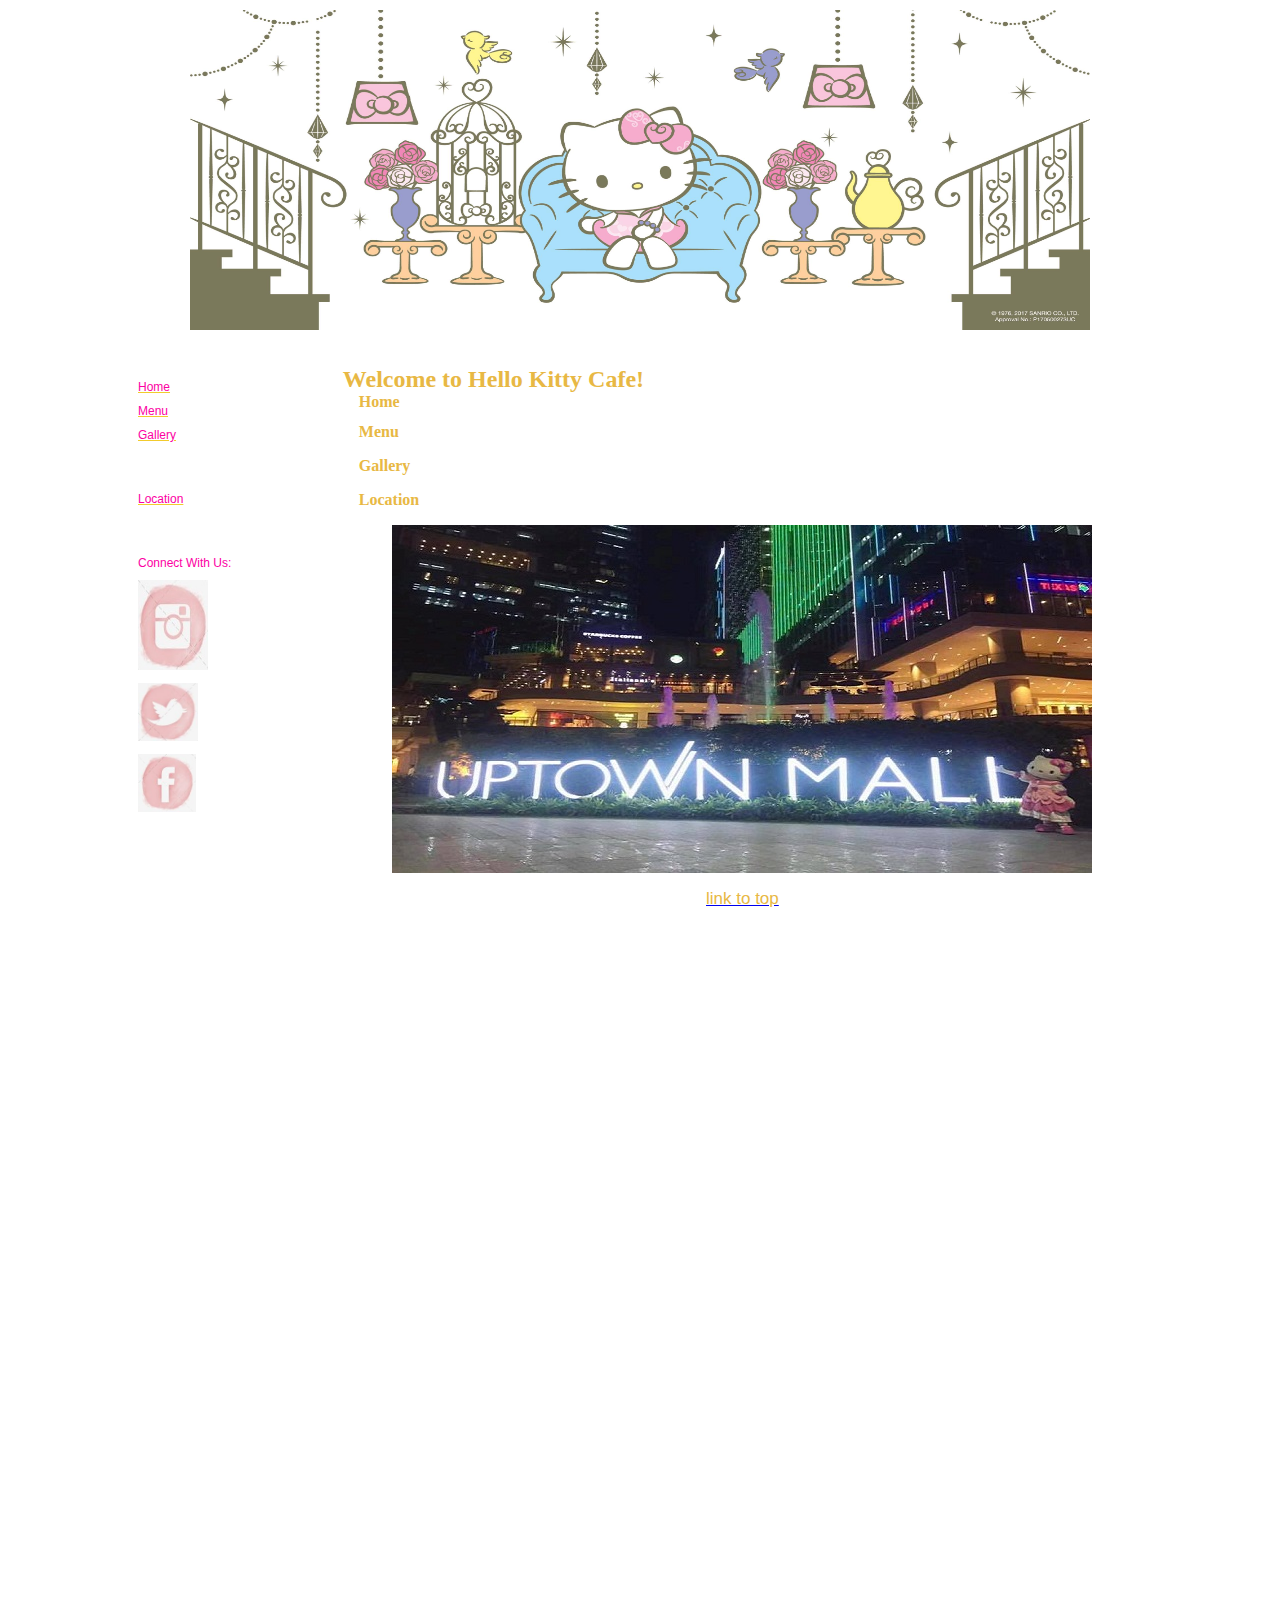
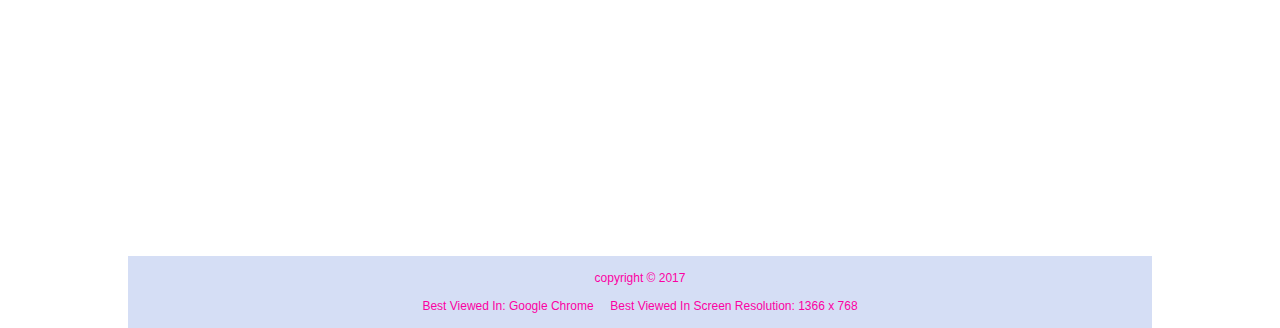
<file: Up5.html>
<html>
<!-- BEST VIEWED IN CHROME WITH SCREEN RESOLUTION OF 1366 x 768 -->
<html lang="en-GB">
<head>
    <meta charset="UTF-8">
    <title> Hello Kitty Cafe! </title>
<link rel="stylesheet" type="text/css" href="myStyle.css"/>
</style>
</head>
<body style="margin:0px;">
    <table cellpadding="10px;" cellspacing="0" style="font:12px verdana, sans-serif; width:80%; margin:0 auto;">
        <tr>
            <td colspan="2" style="background-color:#FFFFFF;">
                <a name="top"> </a> <h1 align="center" margin="0"> <img src="ban.jpg" height="320px" width="900px"> </h1>

   </td>
        </tr>


        <tr style="height:1500px;">
            <td style="background-color:#FFFFFF; width:20%; vertical-align:top;">
                <ul style="list-style:none; padding:0px; margin:0px;"> </br>
		    <li style="margin-bottom:10px;"> <a href="Camera Roll.html" style="color:#F2CB2D;"> <font color="#FC00A3"> Home </font> </a> </li>
		    <li style="margin-bottom:10px;"> <a href="grow.html" style="color:#F2CB2D;"> <font color="#FC00A3"> Menu </font> </a> </li>
		    <li style="margin-bottom:50px;"> <a href="#down" style="color:#F2CB2D;"> <font color="#FC00A3"> Gallery </font> </a> </li>
		    <li style="margin-bottom:50px;"> <a href="#down" style="color:#F2CB2D;"> <font color="#FC00A3"> Location </font> </a> </li>
		    		 
	            
			 
			 <li style="margin-bottom:10px;"> <font color="#FC00A3"> Connect With Us: </font> </li>
                   	 <li style="margin-bottom:10px;"> <a href="https://www.instagram.com/hellokittycafeph/" target="_blank"> <img src="ig.jpg" height="90" width="70"> </a> </li>
			 <li style="margin-bottom:10px;"> <a href="https://twitter.com/pahtuhwishya" target="_blank"> <img src="twit.jpg" height="58" width="60"> </a> </li>				
		    	 <li style="margin-bottom:10px;"> <a href="https://www.facebook.com/Hello-Kitty-Caf%C3%A9-Philippines-674512335922959" target="_blank"> <img src="fb.jpg" height="58" width="58"> </a> </li>
	            	 
                </ul>
            </td>
            <td style="background-color:#FFFFFFF; width:80%; vertical-align:top;">
                <h2 style="font-size:17px; margin:0px;"> <font color="#E8B844" size="5.5" face="Miriam Fixed"> Welcome to Hello Kitty Cafe! </font> <br/> </h2>
               
			   
		

		<font size="3" font color="#E8B844" face="Miriam Fixed"> <strong> &nbsp; &nbsp; Home </strong> </font> <p align="justify"> <font size="3"> 
		</p>

		<font size="3" font color="#E8B844" face="Miriam Fixed"> <strong> &nbsp; &nbsp; Menu </strong> </font> <p align="justify"> <font size="3">
		</p>
		
		<font size="3" font color="#E8B844" face="Miriam Fixed"> <strong> &nbsp; &nbsp; Gallery </strong> </font> <p align="justify"> <font size="3"> 
		</p>

		<font size="3" font color="#E8B844" face="Miriam Fixed"> <strong> &nbsp; &nbsp; Location 


		<p align="center">  <img src="Up5.jpg" usemap="#image-map"> 
		<map name="image-map">
		<area target="" alt="" title="" href="Up6.html" coords="675,197,39,291" shape="rect">
		</map> </strong> </font> </p>
		


		
		<p align="center"> <a href="#top"> <font color="#E8B844" style="font-size:17px; margin:0px;"> link to top </font> </a> </p>
            </td>
        </tr>      
	<tr>
            <td colspan="2" style="background-color:#D5DEF5;">
                <p style="text-align:center; margin:5px;"> copyright &copy; 2017 </br> </br> Best Viewed In: Google Chrome &nbsp; &nbsp; Best Viewed In Screen Resolution: 1366 x 768 </p>
            </td>
        </tr>
    </table>
</body>
</html>
</file>
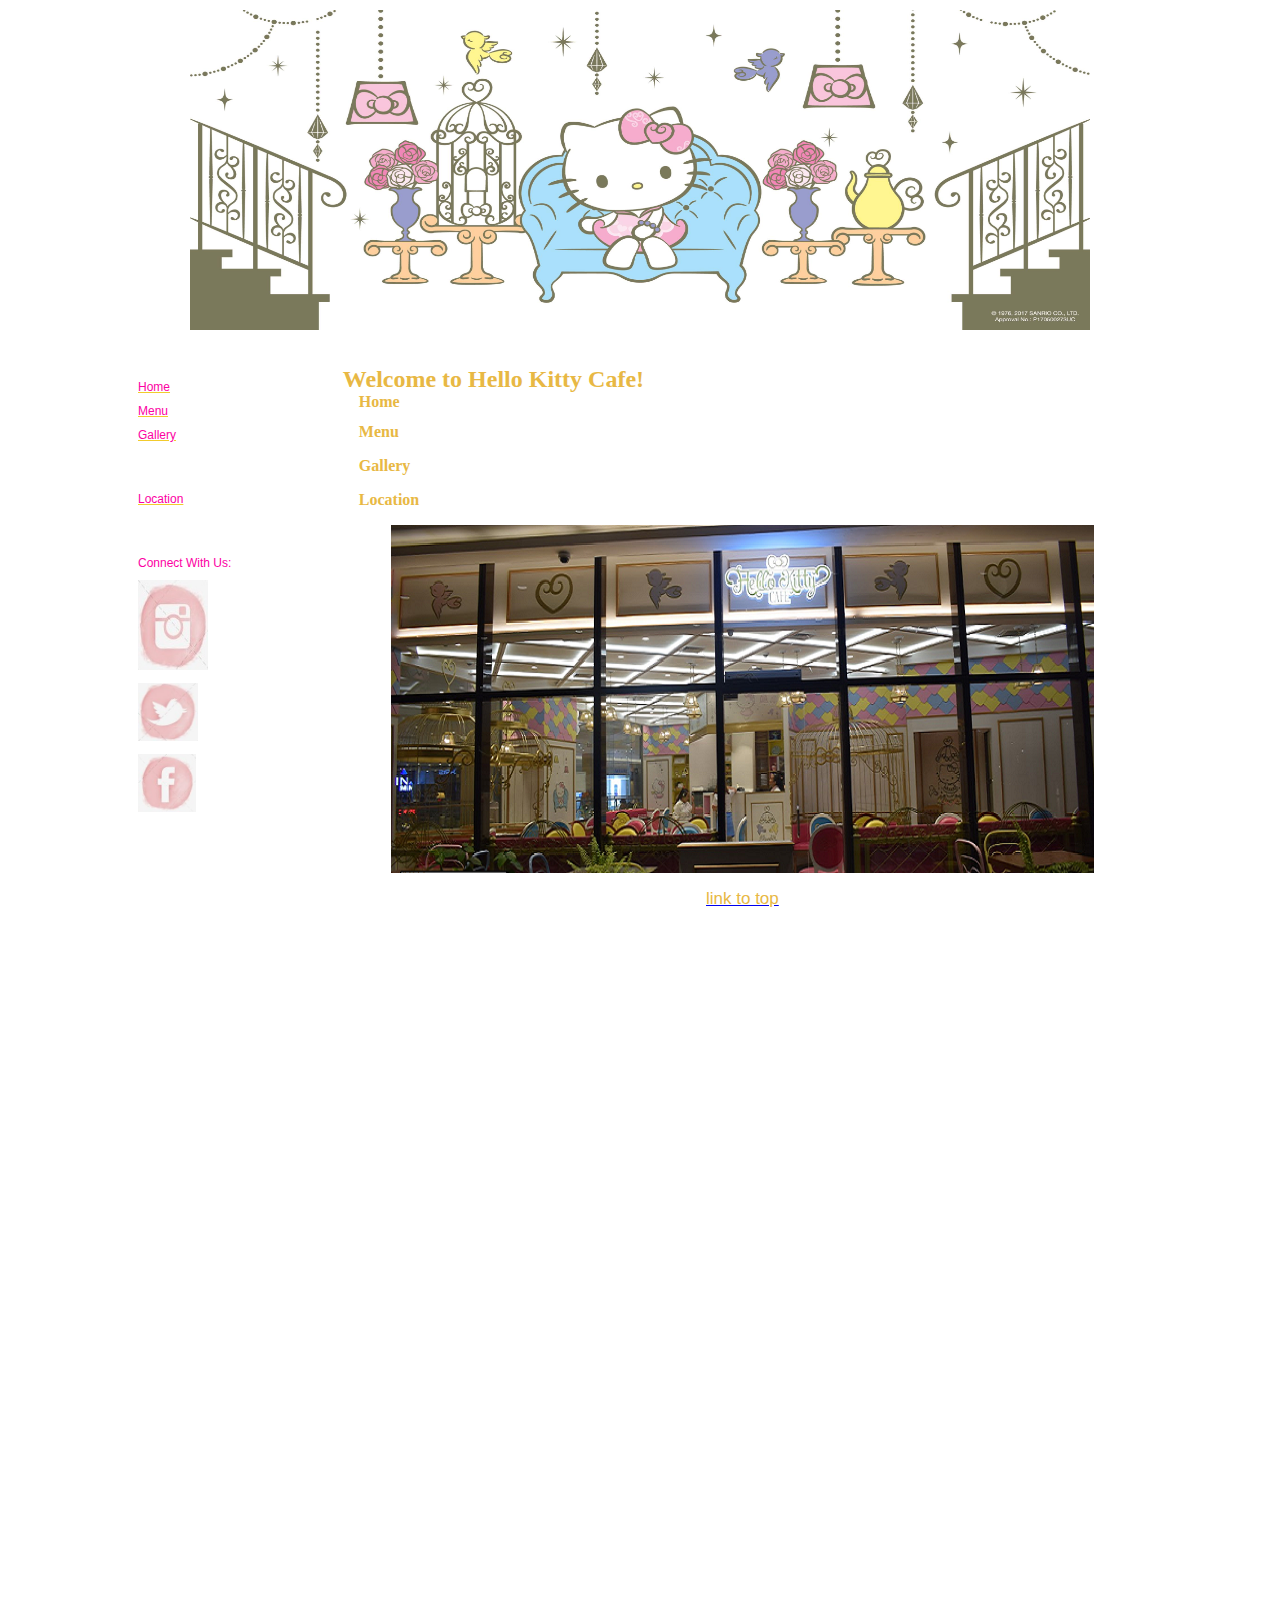
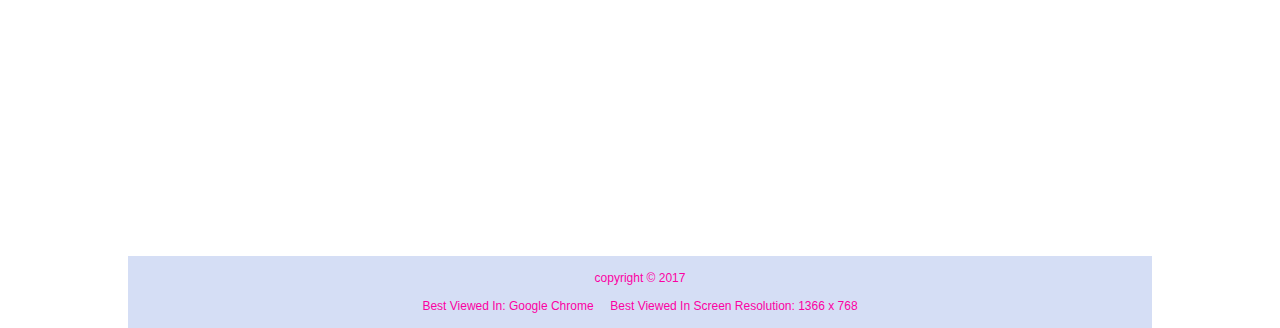
<file: Up6.html>
<html>
<!-- BEST VIEWED IN CHROME WITH SCREEN RESOLUTION OF 1366 x 768 -->
<html lang="en-GB">
<head>
    <meta charset="UTF-8">
    <title> Hello Kitty Cafe! </title>
<link rel="stylesheet" type="text/css" href="myStyle.css"/>
</style>
</head>
<body style="margin:0px;">
    <table cellpadding="10px;" cellspacing="0" style="font:12px verdana, sans-serif; width:80%; margin:0 auto;">
        <tr>
            <td colspan="2" style="background-color:#FFFFFF;">
                <a name="top"> </a> <h1 align="center" margin="0"> <img src="ban.jpg" height="320px" width="900px"> </h1>

   </td>
        </tr>


        <tr style="height:1500px;">
            <td style="background-color:#FFFFFF; width:20%; vertical-align:top;">
                <ul style="list-style:none; padding:0px; margin:0px;"> </br>
		    <li style="margin-bottom:10px;"> <a href="Camera Roll.html" style="color:#F2CB2D;"> <font color="#FC00A3"> Home </font> </a> </li>
		    <li style="margin-bottom:10px;"> <a href="grow.html" style="color:#F2CB2D;"> <font color="#FC00A3"> Menu </font> </a> </li>
		    <li style="margin-bottom:50px;"> <a href="#down" style="color:#F2CB2D;"> <font color="#FC00A3"> Gallery </font> </a> </li>
		    <li style="margin-bottom:50px;"> <a href="#down" style="color:#F2CB2D;"> <font color="#FC00A3"> Location </font> </a> </li>
		    		 
	            
			 
			 <li style="margin-bottom:10px;"> <font color="#FC00A3"> Connect With Us: </font> </li>
                   	 <li style="margin-bottom:10px;"> <a href="https://www.instagram.com/hellokittycafeph/" target="_blank"> <img src="ig.jpg" height="90" width="70"> </a> </li>
			 <li style="margin-bottom:10px;"> <a href="https://twitter.com/pahtuhwishya" target="_blank"> <img src="twit.jpg" height="58" width="60"> </a> </li>				
		    	 <li style="margin-bottom:10px;"> <a href="https://www.facebook.com/Hello-Kitty-Caf%C3%A9-Philippines-674512335922959" target="_blank"> <img src="fb.jpg" height="58" width="58"> </a> </li>
	            	 
                </ul>
            </td>
            <td style="background-color:#FFFFFFF; width:80%; vertical-align:top;">
                <h2 style="font-size:17px; margin:0px;"> <font color="#E8B844" size="5.5" face="Miriam Fixed"> Welcome to Hello Kitty Cafe! </font> <br/> </h2>
               
			   
		

		<font size="3" font color="#E8B844" face="Miriam Fixed"> <strong> &nbsp; &nbsp; Home </strong> </font> <p align="justify"> <font size="3"> 
		</p>

		<font size="3" font color="#E8B844" face="Miriam Fixed"> <strong> &nbsp; &nbsp; Menu </strong> </font> <p align="justify"> <font size="3">
		</p>
		
		<font size="3" font color="#E8B844" face="Miriam Fixed"> <strong> &nbsp; &nbsp; Gallery </strong> </font> <p align="justify"> <font size="3"> 
		</p>

		<font size="3" font color="#E8B844" face="Miriam Fixed"> <strong> &nbsp; &nbsp; Location 


		<p align="center">  <img src="Up6.png" usemap="#image-map"> 
		<map name="image-map">
		<area target="" alt="" title="" href="Up7.html" coords="331,165,453,347" shape="rect">
		</map> </strong> </font> </p>
		


		
		<p align="center"> <a href="#top"> <font color="#E8B844" style="font-size:17px; margin:0px;"> link to top </font> </a> </p>
            </td>
        </tr>      
	<tr>
            <td colspan="2" style="background-color:#D5DEF5;">
                <p style="text-align:center; margin:5px;"> copyright &copy; 2017 </br> </br> Best Viewed In: Google Chrome &nbsp; &nbsp; Best Viewed In Screen Resolution: 1366 x 768 </p>
            </td>
        </tr>
    </table>
</body>
</html>
</file>
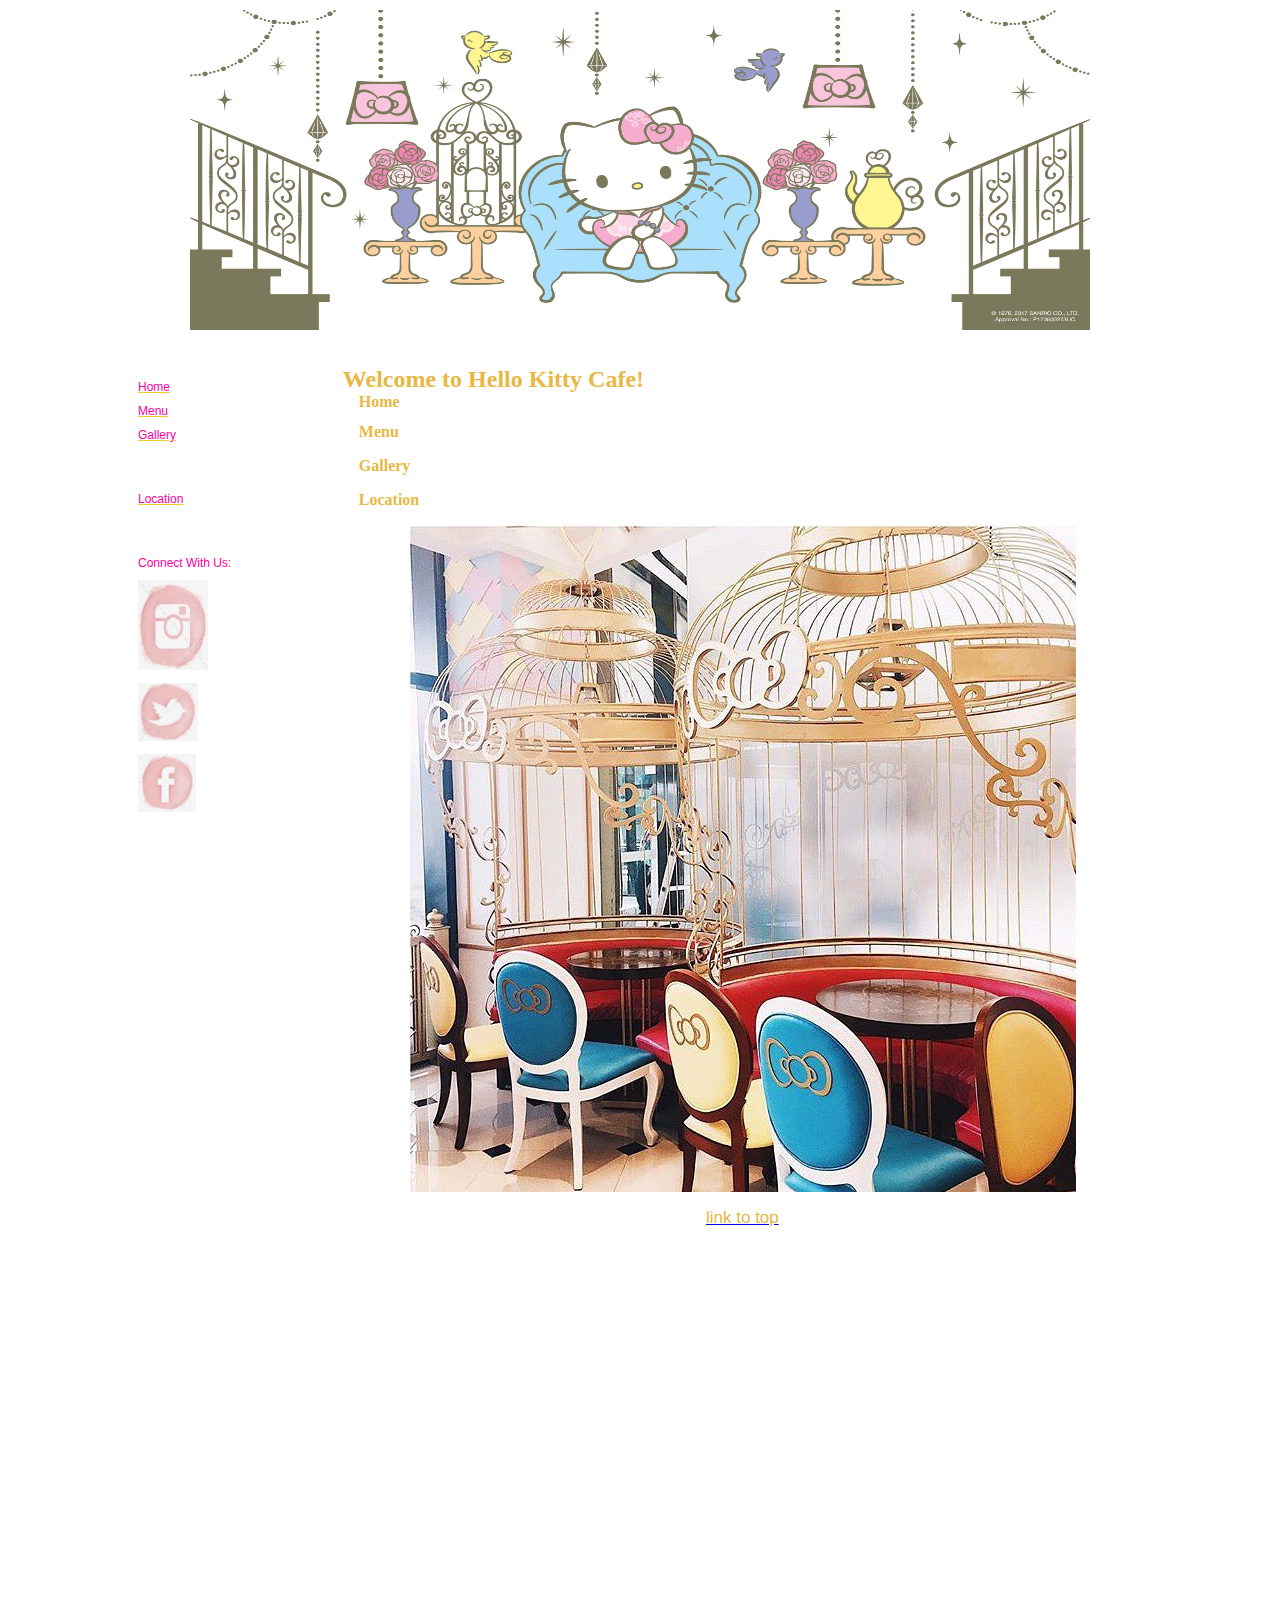
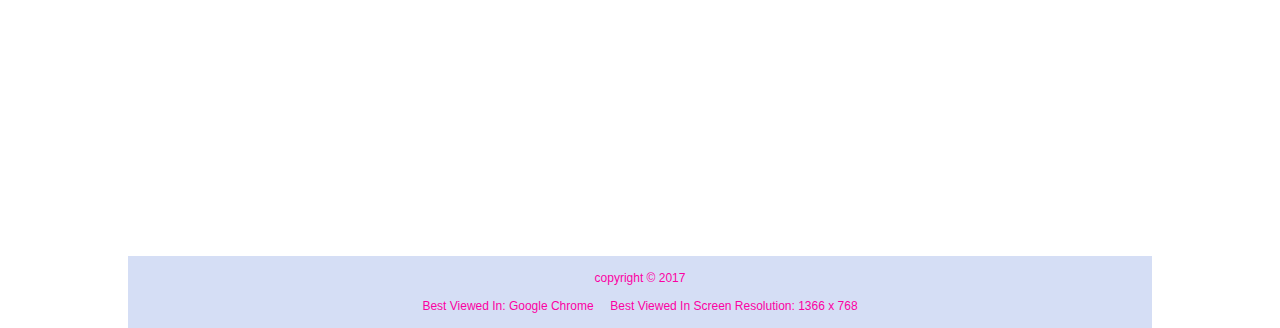
<file: Up7.html>
<html>
<!-- BEST VIEWED IN CHROME WITH SCREEN RESOLUTION OF 1366 x 768 -->
<html lang="en-GB">
<head>
    <meta charset="UTF-8">
   <title> Hello Kitty Cafe! </title>
<link rel="stylesheet" type="text/css" href="myStyle.css"/>
</style>
</head>
<body style="margin:0px;">
    <table cellpadding="10px;" cellspacing="0" style="font:12px verdana, sans-serif; width:80%; margin:0 auto;">
        <tr>
            <td colspan="2" style="background-color:#FFFFFF;">
                <a name="top"> </a> <h1 align="center" margin="0"> <img src="ban.jpg" height="320px" width="900px"> </h1>

   </td>
        </tr>


        <tr style="height:1500px;">
            <td style="background-color:#FFFFFF; width:20%; vertical-align:top;">
                <ul style="list-style:none; padding:0px; margin:0px;"> </br>
		    <li style="margin-bottom:10px;"> <a href="Camera Roll.html" style="color:#F2CB2D;"> <font color="#FC00A3"> Home </font> </a> </li>
		    <li style="margin-bottom:10px;"> <a href="grow.html" style="color:#F2CB2D;"> <font color="#FC00A3"> Menu </font> </a> </li>
		    <li style="margin-bottom:50px;"> <a href="#down" style="color:#F2CB2D;"> <font color="#FC00A3"> Gallery </font> </a> </li>
		    <li style="margin-bottom:50px;"> <a href="#down" style="color:#F2CB2D;"> <font color="#FC00A3"> Location </font> </a> </li>
		    		 
	            
			 
			 <li style="margin-bottom:10px;"> <font color="#FC00A3"> Connect With Us: </font> </li>
                   	 <li style="margin-bottom:10px;"> <a href="https://www.instagram.com/hellokittycafeph/" target="_blank"> <img src="ig.jpg" height="90" width="70"> </a> </li>
			 <li style="margin-bottom:10px;"> <a href="https://twitter.com/pahtuhwishya" target="_blank"> <img src="twit.jpg" height="58" width="60"> </a> </li>				
		    	 <li style="margin-bottom:10px;"> <a href="https://www.facebook.com/Hello-Kitty-Caf%C3%A9-Philippines-674512335922959" target="_blank"> <img src="fb.jpg" height="58" width="58"> </a> </li>
	            	 
                </ul>
            </td>
            <td style="background-color:#FFFFFFF; width:80%; vertical-align:top;">
                <h2 style="font-size:17px; margin:0px;"> <font color="#E8B844" size="5.5" face="Miriam Fixed"> Welcome to Hello Kitty Cafe! </font> <br/> </h2>
               
			   
		

		<font size="3" font color="#E8B844" face="Miriam Fixed"> <strong> &nbsp; &nbsp; Home </strong> </font> <p align="justify"> <font size="3"> 
		</p>

		<font size="3" font color="#E8B844" face="Miriam Fixed"> <strong> &nbsp; &nbsp; Menu </strong> </font> <p align="justify"> <font size="3">
		</p>
		
		<font size="3" font color="#E8B844" face="Miriam Fixed"> <strong> &nbsp; &nbsp; Gallery </strong> </font> <p align="justify"> <font size="3"> 
		</p>

		<font size="3" font color="#E8B844" face="Miriam Fixed"> <strong> &nbsp; &nbsp; Location 


		<p align="center">  <img src="Up7.jpg" usemap="#image-map"> 
		<map name="image-map">
		<area target="" alt="" title="" href="Up8.html" coords="4,7,666,661" shape="rect">
		</map> </strong> </font> </p>
		


		
		<p align="center"> <a href="#top"> <font color="#E8B844" style="font-size:17px; margin:0px;"> link to top </font> </a> </p>
            </td>
        </tr>      
	<tr>
            <td colspan="2" style="background-color:#D5DEF5;">
                <p style="text-align:center; margin:5px;"> copyright &copy; 2017 </br> </br> Best Viewed In: Google Chrome &nbsp; &nbsp; Best Viewed In Screen Resolution: 1366 x 768 </p>
            </td>
        </tr>
    </table>
</body>
</html>
</file>
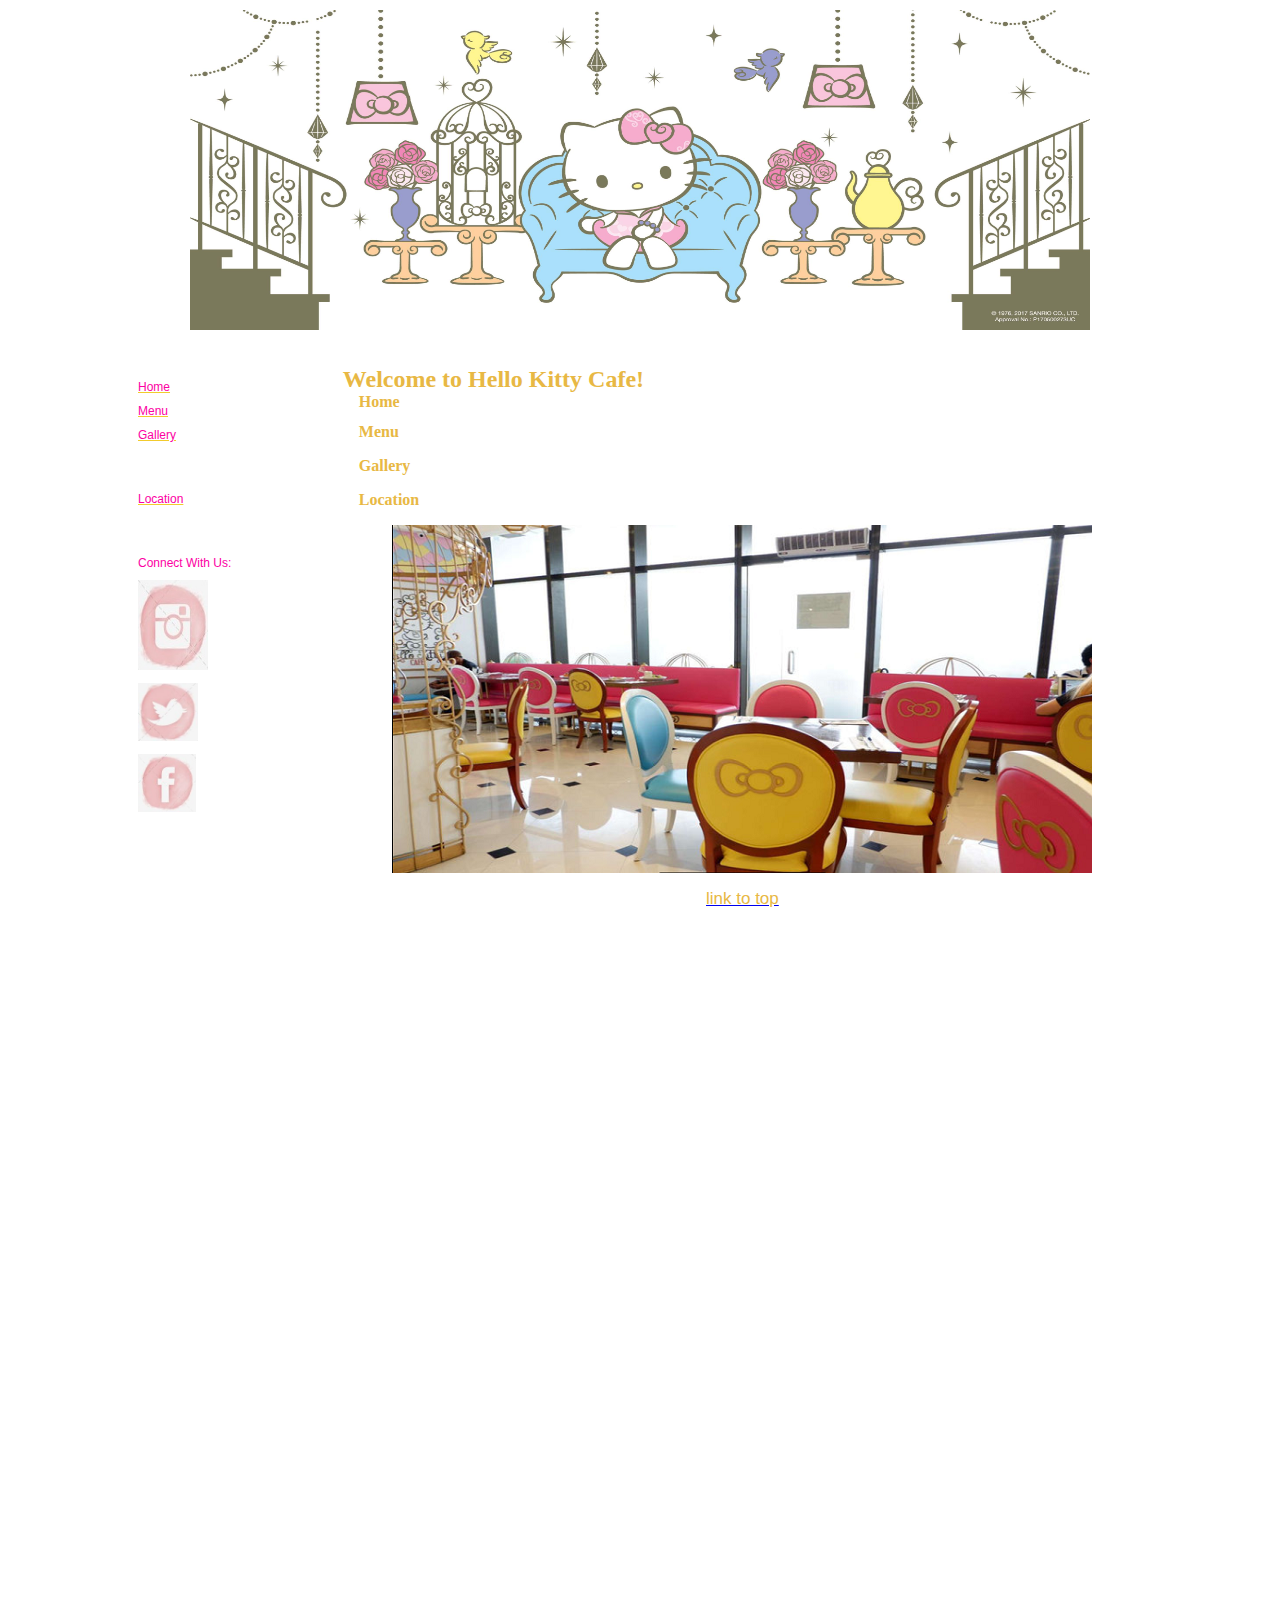
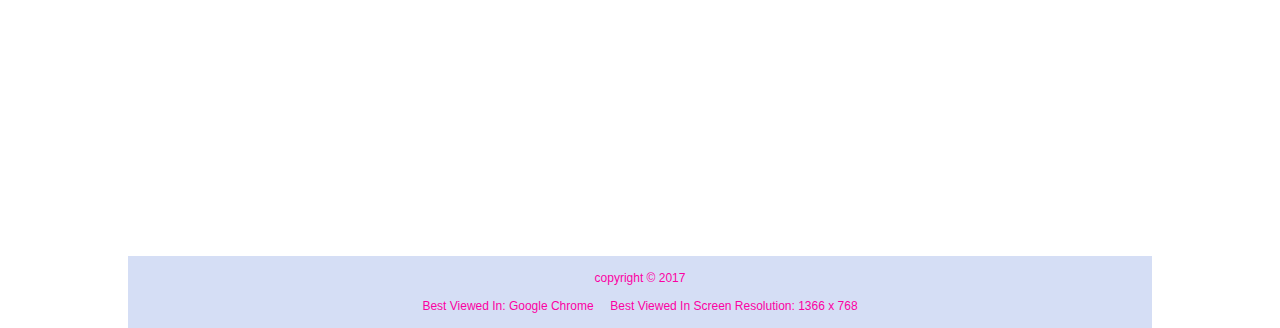
<file: Up8.html>
<html>
<!-- BEST VIEWED IN CHROME WITH SCREEN RESOLUTION OF 1366 x 768 -->
<html lang="en-GB">
<head>
    <meta charset="UTF-8">
    <title> Hello Kitty Cafe! </title>
<link rel="stylesheet" type="text/css" href="myStyle.css"/>
</style>
</head>
<body style="margin:0px;">
    <table cellpadding="10px;" cellspacing="0" style="font:12px verdana, sans-serif; width:80%; margin:0 auto;">
        <tr>
            <td colspan="2" style="background-color:#FFFFFF;">
                <a name="top"> </a> <h1 align="center" margin="0"> <img src="ban.jpg" height="320px" width="900px"> </h1>

   </td>
        </tr>


        <tr style="height:1500px;">
            <td style="background-color:#FFFFFF; width:20%; vertical-align:top;">
                <ul style="list-style:none; padding:0px; margin:0px;"> </br>
		    <li style="margin-bottom:10px;"> <a href="Camera Roll.html" style="color:#F2CB2D;"> <font color="#FC00A3"> Home </font> </a> </li>
		    <li style="margin-bottom:10px;"> <a href="grow.html" style="color:#F2CB2D;"> <font color="#FC00A3"> Menu </font> </a> </li>
		    <li style="margin-bottom:50px;"> <a href="#down" style="color:#F2CB2D;"> <font color="#FC00A3"> Gallery </font> </a> </li>
		    <li style="margin-bottom:50px;"> <a href="#down" style="color:#F2CB2D;"> <font color="#FC00A3"> Location </font> </a> </li>
		    		 
	            
			 
			 <li style="margin-bottom:10px;"> <font color="#FC00A3"> Connect With Us: </font> </li>
                   	 <li style="margin-bottom:10px;"> <a href="https://www.instagram.com/hellokittycafeph/" target="_blank"> <img src="ig.jpg" height="90" width="70"> </a> </li>
			 <li style="margin-bottom:10px;"> <a href="https://twitter.com/pahtuhwishya" target="_blank"> <img src="twit.jpg" height="58" width="60"> </a> </li>				
		    	 <li style="margin-bottom:10px;"> <a href="https://www.facebook.com/Hello-Kitty-Caf%C3%A9-Philippines-674512335922959" target="_blank"> <img src="fb.jpg" height="58" width="58"> </a> </li>
	            	 
                </ul>
            </td>
            <td style="background-color:#FFFFFFF; width:80%; vertical-align:top;">
                <h2 style="font-size:17px; margin:0px;"> <font color="#E8B844" size="5.5" face="Miriam Fixed"> Welcome to Hello Kitty Cafe! </font> <br/> </h2>
               
			   
		

		<font size="3" font color="#E8B844" face="Miriam Fixed"> <strong> &nbsp; &nbsp; Home </strong> </font> <p align="justify"> <font size="3"> 
		</p>

		<font size="3" font color="#E8B844" face="Miriam Fixed"> <strong> &nbsp; &nbsp; Menu </strong> </font> <p align="justify"> <font size="3">
		</p>
		
		<font size="3" font color="#E8B844" face="Miriam Fixed"> <strong> &nbsp; &nbsp; Gallery </strong> </font> <p align="justify"> <font size="3"> 
		</p>

		<font size="3" font color="#E8B844" face="Miriam Fixed"> <strong> &nbsp; &nbsp; Location 


		<p align="center">  <img src="Up8.png" usemap="#image-map"> 
		<map name="image-map">
		<area target="" alt="" title="" href="Index.html" coords="351,28,479,203" shape="rect">
		</map> </strong> </font> </p>
		


		
		<p align="center"> <a href="#top"> <font color="#E8B844" style="font-size:17px; margin:0px;"> link to top </font> </a> </p>
            </td>
        </tr>      
	<tr>
            <td colspan="2" style="background-color:#D5DEF5;">
                <p style="text-align:center; margin:5px;"> copyright &copy; 2017 </br> </br> Best Viewed In: Google Chrome &nbsp; &nbsp; Best Viewed In Screen Resolution: 1366 x 768 </p>
            </td>
        </tr>
    </table>
</body>
</html>
</file>
<file: myStyle.css>
<style type="text/css">

   ul {font-family: Arial, Helvetica, sans-serif;
    color: #FC00A3;
   }
   h1 {font-family: Arial, Helvetica, sans-serif;
    color: #FC00A3;
   }
h2 {font-family: Arial, Helvetica, sans-serif;
    color: #FF007B;
   }
   p {
    font-family: Arial, Helvetica, sans-serif;
    color: #FC00A3;

   }
p.center {
    text-align: center;
    font-weight: bold;
    font-style: italic;
    font-family: Arial, Helvetica, sans-serif;
    color: #FF007B;
    font-size: 20px;
}


 p.k {
    font-family: Arial, Helvetica, sans-serif;
    color:#91519D;
    font-size: 25px;
    text-align: justify;
}
 p.hi {
    font-family: Arial, Helvetica, sans-serif;
    color: #FF007B;
    font-size: 20px;
}




.button {
  border-radius: 4px;
  background-color: #DAEAF6;
  border: none;
  font-family: Arial, Helvetica, sans-serif
  color: #8253D7;
  text-align: center;
  font-size: 28px;
  padding: 20px;
  width: 201px;
  transition: all 0.5s;
  cursor: pointer;
  margin: 5px;
}

.button span {
  cursor: pointer;
  display: inline-block;
  position: relative;
  transition: 0.5s;
}

.button span:after {
  content: '\00bb';
  position: absolute;
  opacity: 0;
  top: 0;
  right: -20px;
  transition: 0.5s;
}

.button:hover span {
  padding-right: 25px;
}

.button:hover span:after {
  opacity: 1;
  right: 0;
}
 a {
   border: none !important;
 }




#myBtn {
  display: none;
  position: fixed;
  bottom: 20px;
  right: 30px;
  z-index: 99;
  border: none;
  outline: none;
  background-color: #DAEAF6;
  color: #8253D7;
  cursor: pointer;
  padding: 15px;
  border-radius: 10px;
}

#myBtn:hover {
  background-color: #DAEAF6;
}

</style>
</file>
